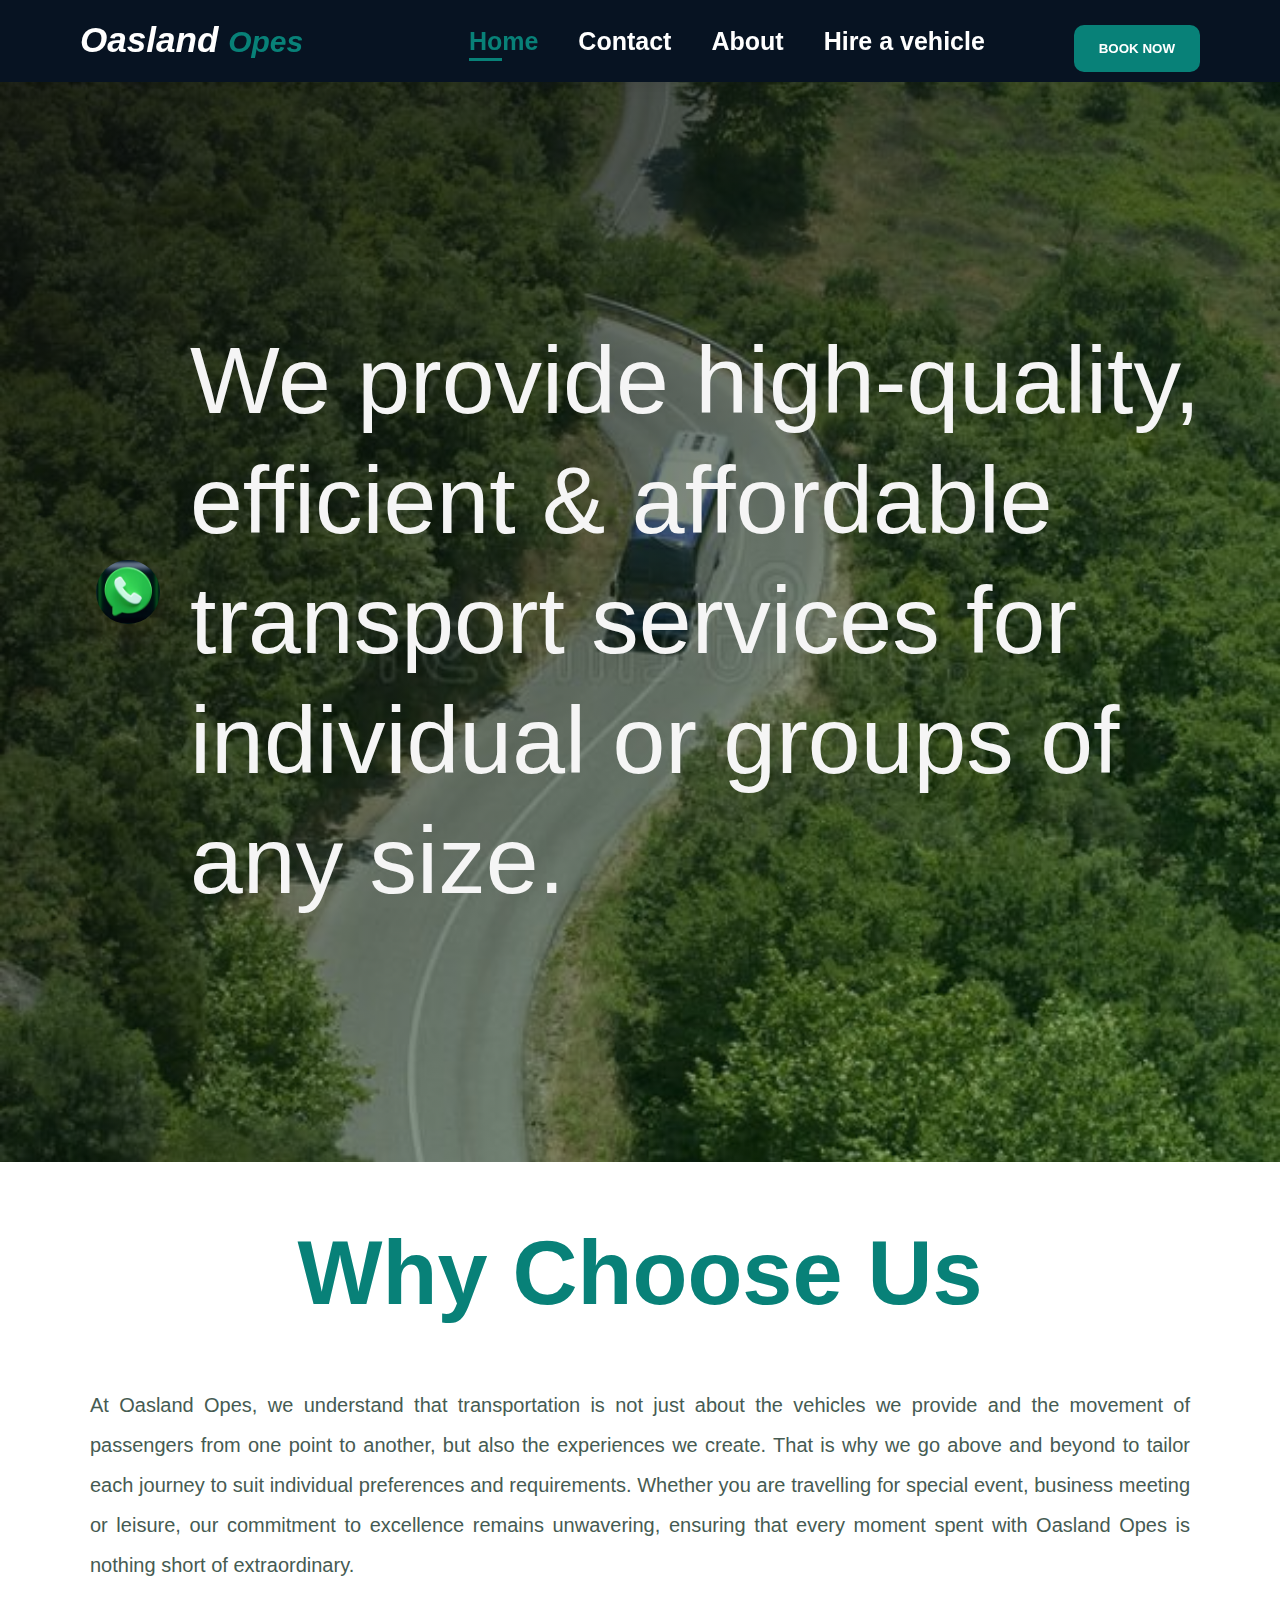
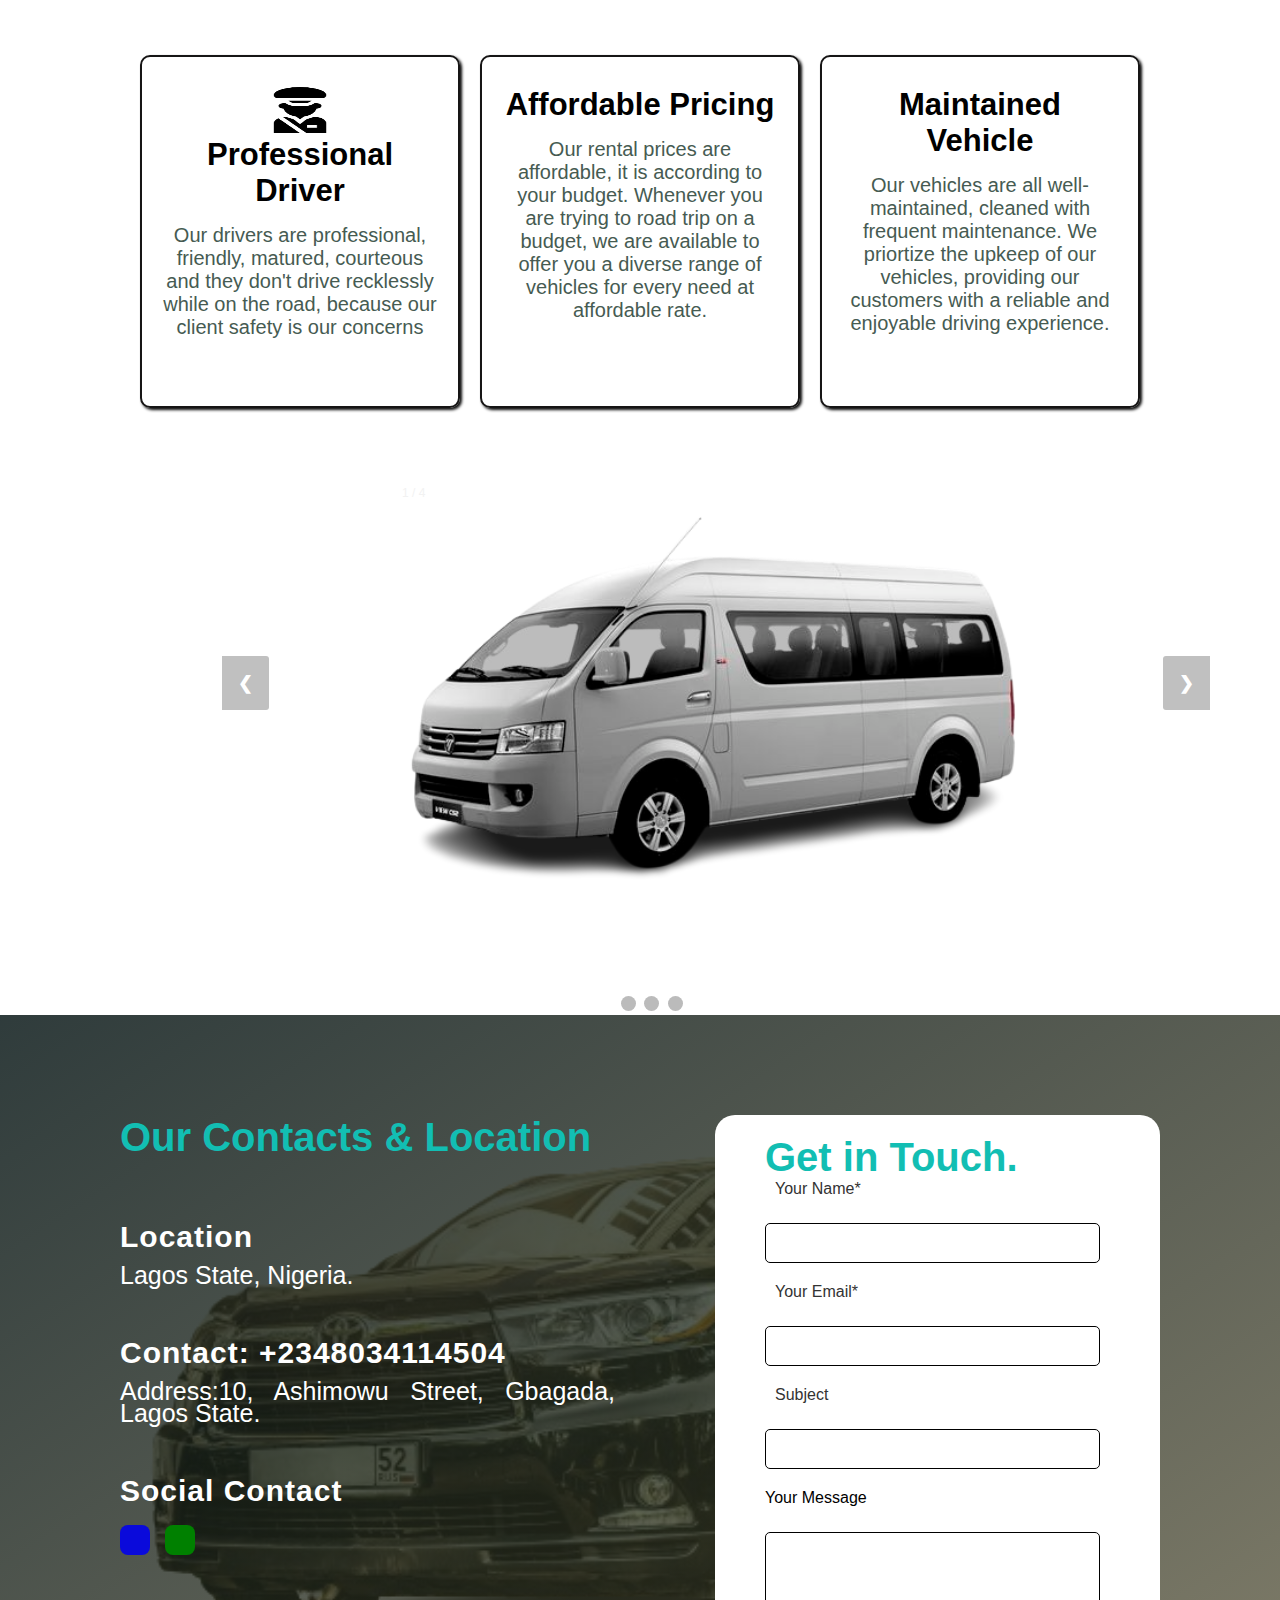
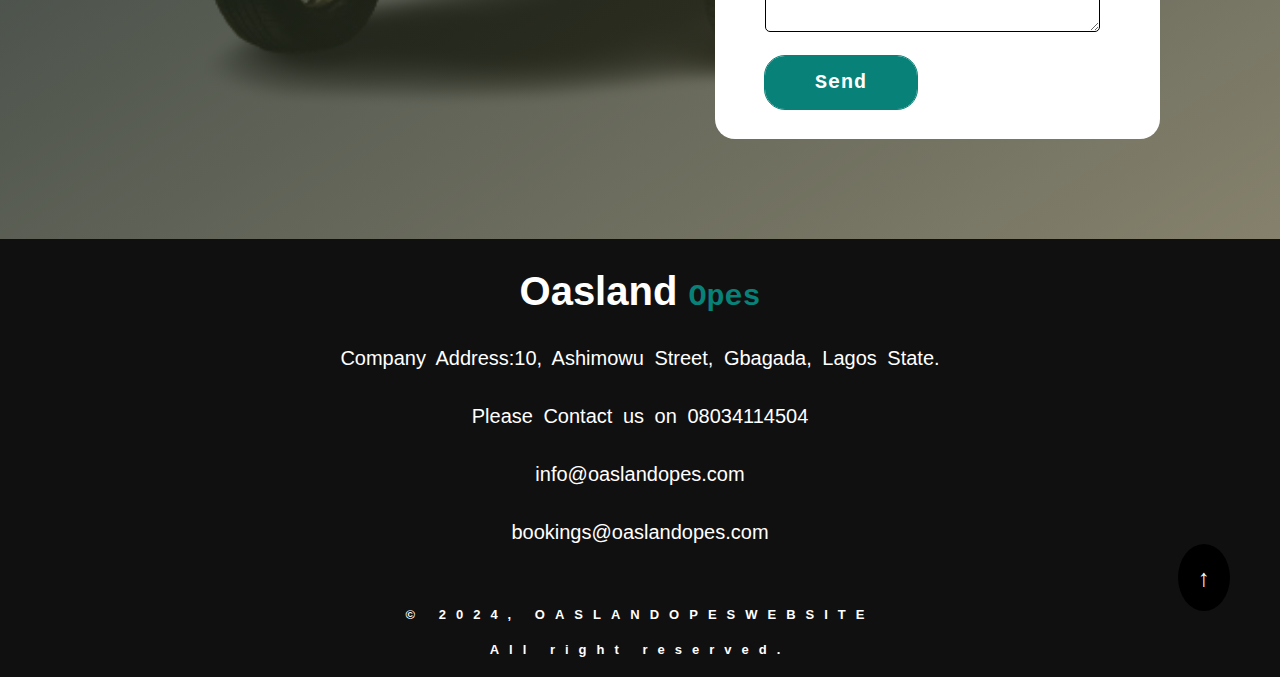
<file: index.html>
<!DOCTYPE html>
<html lang="en">
<head>
    <meta charset="UTF-8">
    <meta name="viewport" content="width=device-width, initial-scale=1.0">
    <meta name="description" content="OASLANDOPES is an ever growing vehicle hiring service in lagos, Nigeria">
    <title>BUS HIRE WEBSITE</title>
    <link rel="stylesheet" href="/style.css ">
    <link rel="stylesheet" href="https://cdnjs.cloudflare.com/ajax/libs/font-awesome/6.1.2/css/all.min.css" integrity="sha512-1sCRPdkRXhBV2PBLUdRb4tMg1w2YPf37qatUFeS7zlBy7jJI8Lf4VHwWfZZfpXtYSLy85pkm9GaYVYMfw5BC1A==" crossorigin="anonymous" referrerpolicy="no-referrer" />
    <script src="./js/header.js" defer></script>
    <script src="./js/slider.js" defer></script>
    <script src="./js/dom.js" defer></script>
</head>
<body>

 
    <header class="header">
        <div class="logo"><h3>Oasland <span>Opes</span></h3>
        </div>
            <!-- <img class="logo" src="img/logo1.png"> -->
            <nav class="navbar">
                <button class="close"><i class="fa fa-times"></i></button>
                <li><a  class="active" href="index.html">Home</a></li>
                <li><a href="/contact.html">Contact</a></li>
                <li><a href="/about.html">About </a></li>
                <li><a href="/service.html"> Hire a vehicle</a></li>
            </nav>
            <div class="book-btn">
                <button class="js-btn" onclick="myBtn()"><a href="/booking.html">BOOK NOW</a></button>
            </div>
            <!-- <div class="book-btn"><button> <a target="parent" href="https://wa.me/2348034114504">BOOK NOW</a></button></div> -->
   
  
    <div id="mobile">
        <button class="open"><i class="fa fa-bars"></i></button>
    </div>

    </header>
 
    <main>
        <section class="hero-section">
            <div class="hero"> 
              
                 <div class="hero-head"> 
                    <!-- <h1>VEHICLE HIRING SERVICE </h1> -->
                    <p> We provide high-quality, efficient & affordable transport services
                        for individual or groups of any size. </p>
            </div> 
        </div>

        </section>

    
        <section class="chose-section">
            <h3>Why Choose Us</h3>
            <p class="chose-para">At Oasland Opes, we understand that transportation is not just about the vehicles we provide and the movement of passengers from one point to another, but also the experiences we create. That is why we go above and beyond to tailor each journey to suit individual preferences and requirements. Whether you are travelling for special event, business meeting or leisure, our commitment to excellence remains unwavering, ensuring that every moment spent with Oasland Opes is nothing short of extraordinary.</p>

            <div class="chose-con">
                <div class="icon-img icon-box">
                    <img src="/img/driver-removebg-preview.png" alt="driver" width="30%"  height="15%" >
                    
                    <h4>Professional Driver</h4>
                    <p>Our drivers are professional, friendly, matured, courteous and they don't drive recklessly while on the road, because our client safety is our concerns</p>

                </div>
                <div  class="icon-box" >
                    <!-- <i class="fa-solid fa-naira-sign"></i> -->
                    <i class="fa-solid fa-wallet"></i>
                    <h4>Affordable Pricing</h4>
                    <p>Our rental prices are  affordable, it is  according to your budget. Whenever you are trying to road trip on a budget, we are available to offer you a diverse range of vehicles for every need at affordable rate.</p>
                </div>
                <div  class="icon-box">
                    <!-- <i class="fa-solid fa-wallet"></i> -->
                    <!-- <i class="fa-thin fa-gear"></i> -->
                    <i class="fa-solid fa-gear"></i>
                    <h4> Maintained Vehicle</h4>
                    <p>Our vehicles are all well-maintained, cleaned with frequent maintenance. We priortize the upkeep of our vehicles, providing our customers with a reliable and enjoyable driving experience.</p>

                </div>
                </div>
        </section>

        <!-- Slideshow container -->
<div class="slideshow-container">

    <!-- Full-width images with number and caption text -->
    <div class="mySlides fade">
      <div class="numbertext">1 / 4</div>
      <img src="/img/16_seaters-removebg-preview.png" >
      <div class="text"></div>
    </div>
  
    <div class="mySlides fade">
      <div class="numbertext">2 / 4</div>
      <img src="/img/sienna img.jfif" >
      <div class="text"></div>
    </div>
  
    <div class="mySlides fade">
      <div class="numbertext">3 / 4 </div>
      <img src="/img/mini-bus-removebg-preview.png" >
      <div class="text"></div>
    </div>
    <div class="mySlides fade">
        <div class="numbertext">4 / 4</div>
        <img src="/img/corolla.pg-removebg-preview.png">
        <div class="text"></div>
      </div>
     
  
    <!-- Next and previous buttons -->
    <a class="prev" onclick="plusSlides(-1)">&#10094;</a>
    <a class="next" onclick="plusSlides(1)">&#10095;</a>
  </div>
  <br>
  
  <!-- The dots/circles -->
  <div style="text-align:center">
    <span class="dot" onclick="currentSlide(1)"></span>
    <span class="dot" onclick="currentSlide(2)"></span>
    <span class="dot" onclick="currentSlide(3)"></span>
    <span class="dot" onclick="currentSlide(4)"></span>
  </div>

      
    
      
         
    
        <section id="contact">
            <div class="a-section">
                <!-- <span class="span-title">CONTACT US</span> -->
                <h3 class="span-subtitle">Our Contacts & Location</h3>
                <!-- <h3 class="a-span-subtitle">Opening Hours</h3> -->
                <!-- <p>Daily: 9:30AM-6:00PM<br> -->
                     <!-- Sundays & Holidays: Closed ----></p> 
                <h3 class="a-span-subtitle">Location</h3>
                <p>Lagos State, Nigeria.</p>
                <h3 class="a-span-subtitle">Contact: +2348034114504</h3>
                <p> Address:10, Ashimowu Street, Gbagada, Lagos State.</p>
                <h3 class="a-span-subtitle">Social Contact</h3>
                <div style="margin-top: 15px;">
                  
                    <a href="#"><i class="fa-brands fa-facebook-f"></i></a>
                    <a href="#"><i class="fa-brands fa-whatsapp"></i></a>
                    <!-- <a href="#"><i class="fa-brands fa-tiktok"></i></a> -->
                    <!-- <a href="#"><i class="fa-brands fa-instagram"></i></a> -->
                </div>
                
            </div>
            <form class="a-form" action="mailto:oaslandopes@gmail.com" method="GET">
                <h4 class="span-subtitle">Get in Touch.</h4>
                <div class="form-data">
                    <div class="data">
                        <span>Your Name*</span>
                        <p><input type="text" required></p>
                    </div>
                    <div class="data">
                        <span>Your Email*</span>
                        <p><input type="email" required></p>
                    </div>
                    <div class="data">
                        <span>Subject</span>
                        <p><input type="text" required></p>
                    </div>
                    <div class="long-data">
                        <span>Your Message</span>
                        <p><textarea required></textarea></p>
                    </div>
                    <button type="submit" class="a-btn">Send</button>
                </div>
            </form>
         
        </section>
        <div class="pop-up">
            <a href="https://wa.me/2348034114504" target="_parent"><img src="/img/whatsapp img.jpg" alt="whatsapp image"></a>
        </div>
      
       
        <footer class="hire-footer">
            <div class="hire-container">
                <div class="phone"><h3 style="color: #fff; font-size: 40px;">Oasland <span style="color: #088178; font-size: 30px; font-weight: 800;">Opes</span></h3></div>
                <br>
                <p>Company Address:10,  Ashimowu Street,  Gbagada,  Lagos State.</p>
                    <p> Please Contact us on 08034114504</p>
                <p>info@oaslandopes.com</p>
                <p>bookings@oaslandopes.com</p>
                <!-- <p>oaslandopes@gmail.com</p> -->
            </div>
          
              <div class="arrow-container">
           <a href="#"><span class="arrrow">&UpArrow;</span></a> 
        </div>
        </footer>

      
        <div class="copyright">
            <p> &copy; 2024, OASLANDOPES<span >WEBSITE</span> </p>
            <span >All right reserved.</span>
        </div>
        

    </main>

    
</body>
</html>
</file>
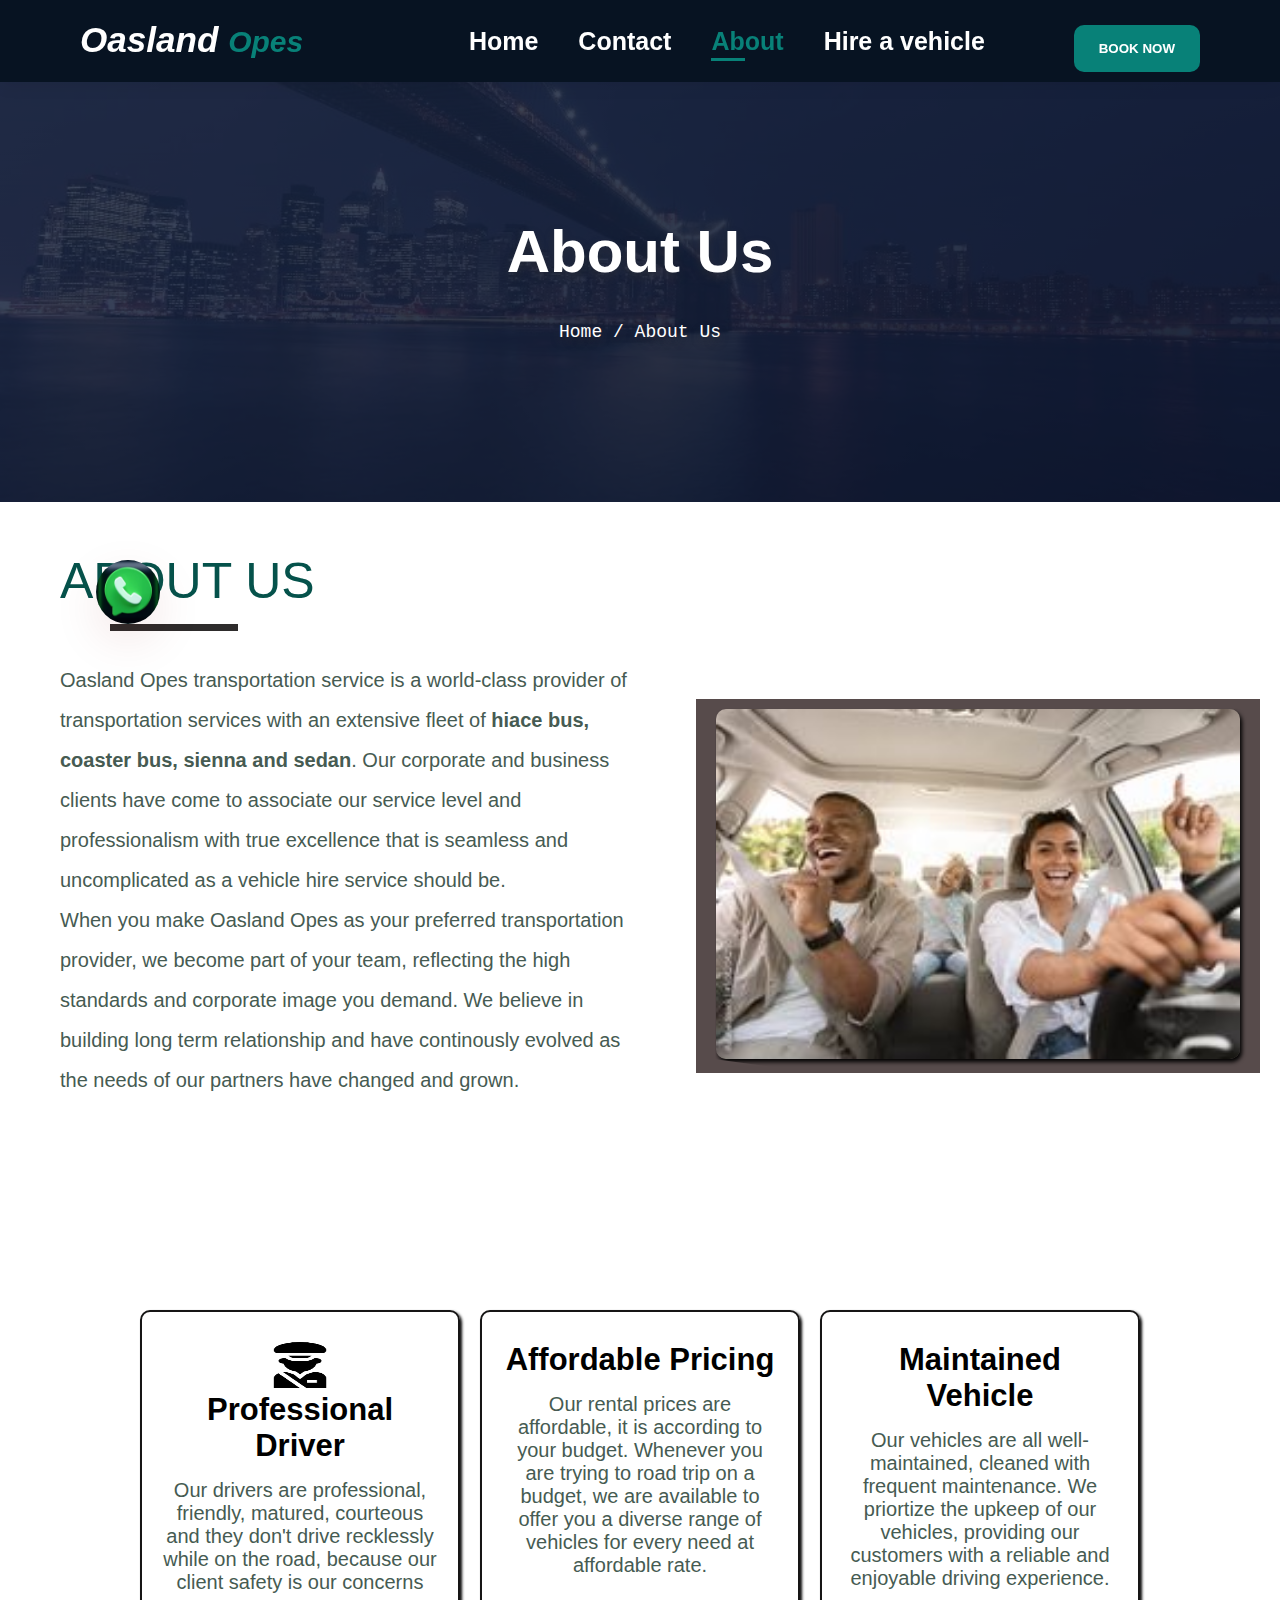
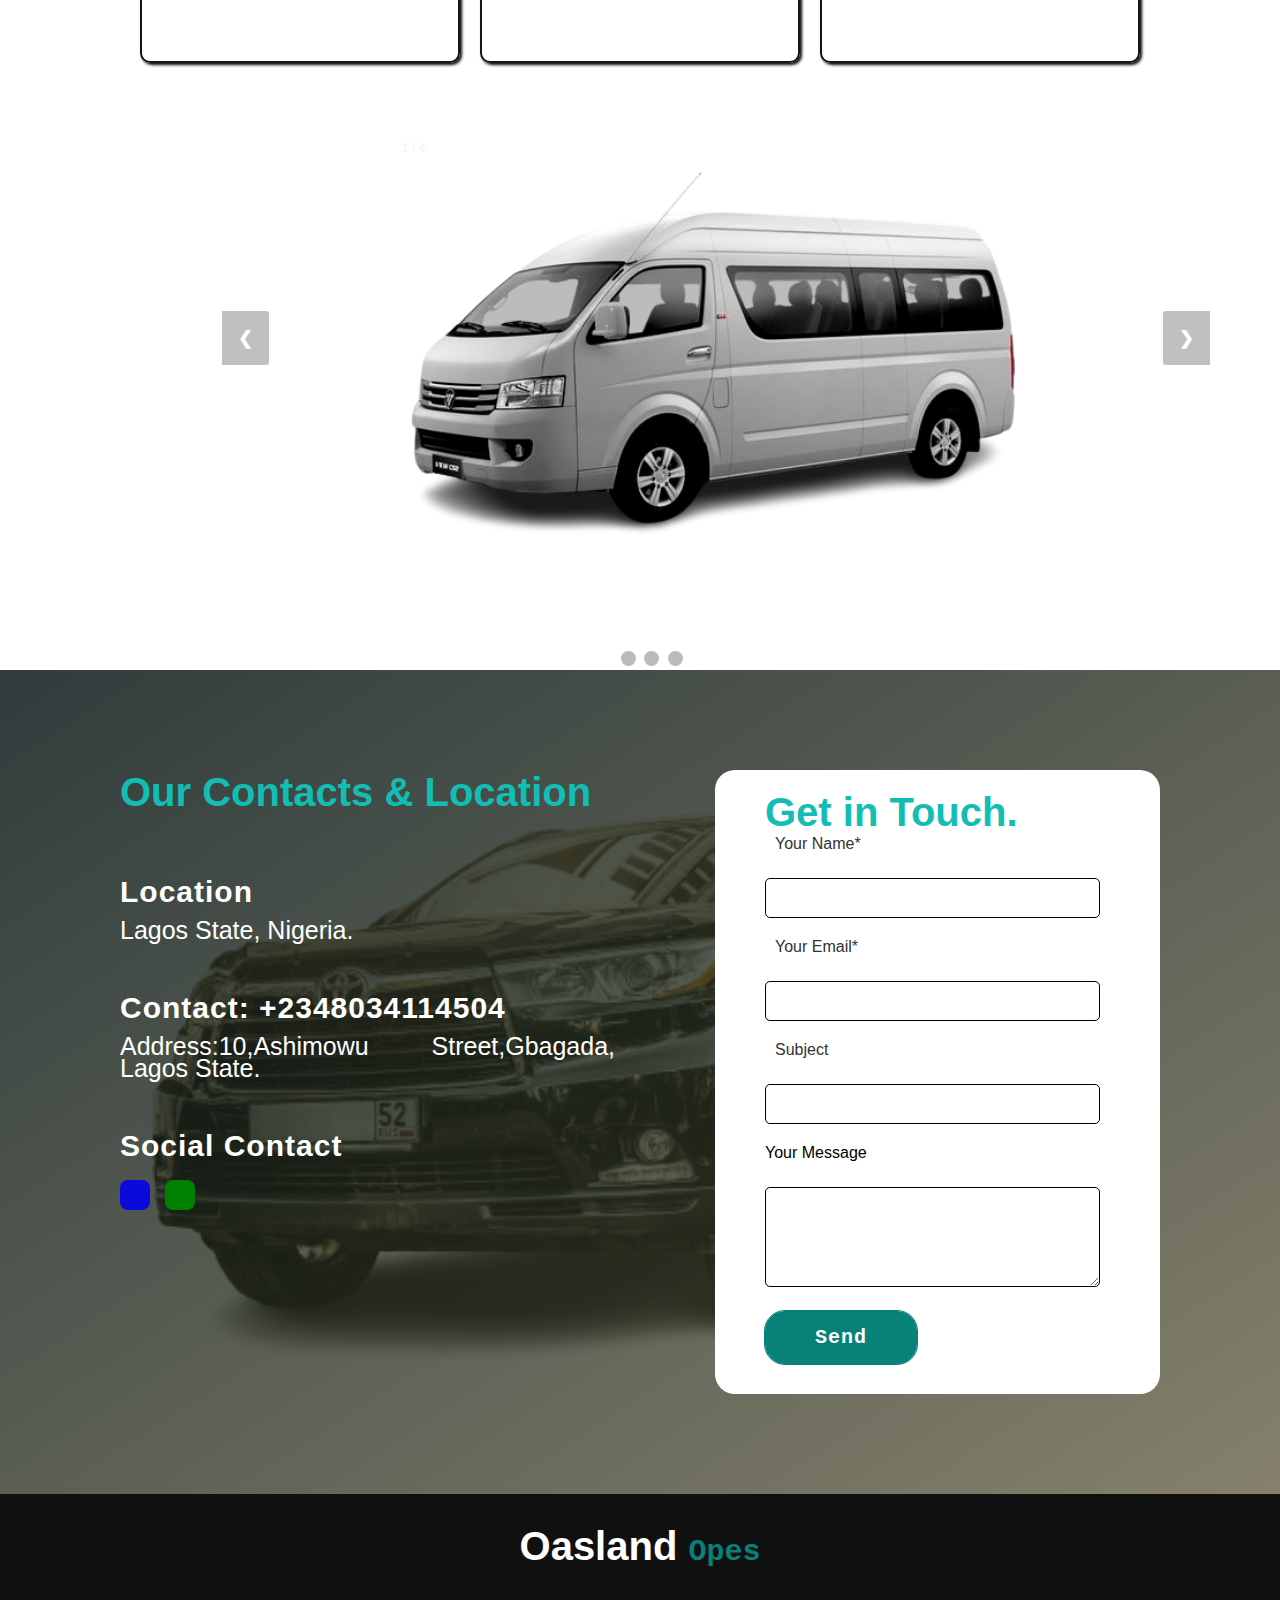
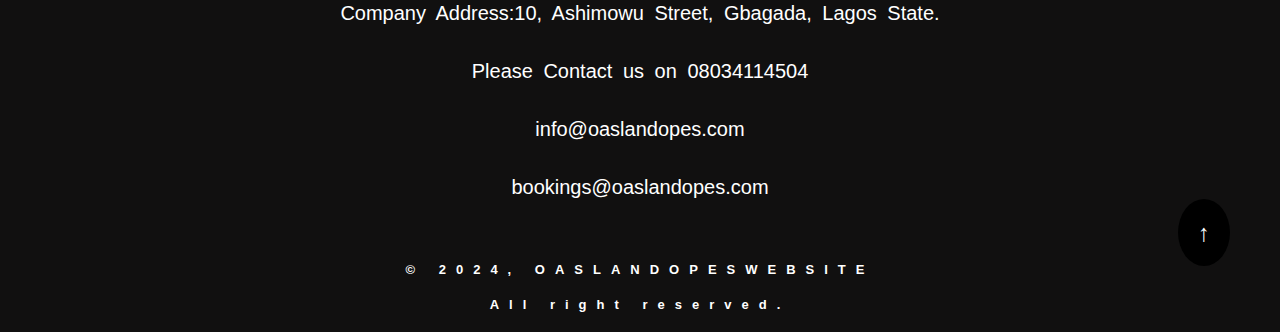
<file: about.html>
<!DOCTYPE html>
<html lang="en">

<head>
    <meta charset="UTF-8">
    <meta name="viewport" content="width=device-width, initial-scale=1.0">
    <meta name="description" content="OASLANDOPES is an ever growing vehicle hiring service in lagos, Nigeria">
    <title>About page</title>
    <link rel="stylesheet" href="/style.css">
    <link rel="stylesheet" href="https://cdnjs.cloudflare.com/ajax/libs/font-awesome/6.1.2/css/all.min.css"
        integrity="sha512-1sCRPdkRXhBV2PBLUdRb4tMg1w2YPf37qatUFeS7zlBy7jJI8Lf4VHwWfZZfpXtYSLy85pkm9GaYVYMfw5BC1A=="
        crossorigin="anonymous" referrerpolicy="no-referrer" />
        <script src="./js/header.js" defer></script>
        <script src="./js/slider.js" defer></script>
        <script src="./js/dom.js" defer></script>
</head>

<body>
    <header class="header">
        <div class="logo"><h3>Oasland <span>Opes</span></h3></div>
        <ul class="navbar">
            <button class="close"><i class="fa fa-times"></i></button>
            <li><a href="/index.html">Home</a></li>
            <li><a href="/contact.html">Contact</a></li>
            <li><a class="active" href="/about.html">About </a></li>
            <li><a href="/service.html">Hire a vehicle</a></li>
        </ul>
        <div class="book-btn">
            <button class="js-btn" onclick="myBtn()"><a href="/booking.html">BOOK NOW</a></button>
            </button></div>
        <!-- <div class="book-btn"><button> <a href="https://wa.me/2348034114504"">BOOK NOW</a></button></div> -->

        <div id="mobile">
            <button class="open"><i class="fa fa-bars"></i></button>

        </div>

    </header>

    <section id="s-header" class="about-header">
        <h2>About Us</h2>
        <span>Home / About Us</span>
        <!-- <span>Get to know more about us...you are welcome on board</span> -->
    </section>
    <section id="about">
        <!-- <h3 class="span-subtitle">About Us</h3> -->
        <div class="about-container">
            <div class="about-text">
                
                <span id="about-heading">ABOUT US</span>
               <p> Oasland Opes transportation service is a world-class provider of transportation services with an extensive fleet of  <strong>hiace bus, coaster bus, sienna and sedan</strong>. Our corporate and business clients have come to associate our service level and professionalism with true excellence that is seamless and uncomplicated as a vehicle hire service should be.
                <br>

               
                When you make Oasland Opes as your preferred transportation provider, we become part of your team, reflecting the high standards and corporate image you demand. We believe in building long term relationship and have continously evolved as the needs of our partners have changed and grown.
                </p>

            </div>
            <div class="about-gallery">
                <img src="/img/smile.jpg" alt="">

            </div>

        </div>

    </section>

    <section class="chose-section">
        <!-- <h3>Why Choose Us</h3>
        <p class="chose-para">At Oasland Opes, we understand that transportation is not just about the vehicles we provide and the movement of passengers from one point to another, but also the experiences we create. That is why we go above and beyond to tailor each journey to suit individual preferences and requirements. Whether you are travelling for special event, business meeting or leisure, our commitment to excellence remains unwavering, ensuring that every moment spent with Oasland Opes is nothing short of extraordinary.</p> -->

        <div class="chose-con">
            <div class="icon-img icon-box">
                <img src="/img/driver-removebg-preview.png" alt="driver" width="30%"  height="15%" >
                
                <h4>Professional Driver</h4>
                <p>Our drivers are professional, friendly, matured, courteous and they don't drive recklessly while on the road, because our client safety is our concerns</p>

            </div>
            <div  class="icon-box" >
                <!-- <i class="fa-solid fa-naira-sign"></i> -->
                <i class="fa-solid fa-wallet"></i>
                <h4>Affordable Pricing</h4>
                <p>Our rental prices are  affordable, it is  according to your budget. Whenever you are trying to road trip on a budget, we are available to offer you a diverse range of vehicles for every need at affordable rate.</p>
            </div>
            <div  class="icon-box">
                <!-- <i class="fa-solid fa-wallet"></i> -->
                <!-- <i class="fa-thin fa-gear"></i> -->
                <i class="fa-solid fa-gear"></i>
                <h4> Maintained Vehicle</h4>
                <p>Our vehicles are all well-maintained, cleaned with frequent maintenance. We priortize the upkeep of our vehicles, providing our customers with a reliable and enjoyable driving experience.</p>

            </div>
            </div>
    </section>
   

   

    <div class="slideshow-container">

        <!-- Full-width images with number and caption text -->
        <div class="mySlides fade">
          <div class="numbertext">1 / 4</div>
          <img src="/img/16_seaters-removebg-preview.png">
          <div class="text"></div>
        </div>
      
        <div class="mySlides fade">
          <div class="numbertext">2 / 4</div>
          <img src="/img/sienna img.jfif">
          <div class="text"></div>
        </div>
      
        <div class="mySlides fade">
          <div class="numbertext">3 / 4 </div>
          <img src="/img/mini-bus-removebg-preview.png">
          <div class="text"></div>
        </div>
        <div class="mySlides fade">
            <div class="numbertext">4 / 4</div>
            <img src="/img/corolla.pg-removebg-preview.png">
            <div class="text"></div>
          </div>
         
      
        <!-- Next and previous buttons -->
        <a class="prev" onclick="plusSlides(-1)">&#10094;</a>
        <a class="next" onclick="plusSlides(1)">&#10095;</a>
      </div>
      <br>
      
      <!-- The dots/circles -->
      <div style="text-align:center">
        <span class="dot" onclick="currentSlide(1)"></span>
        <span class="dot" onclick="currentSlide(2)"></span>
        <span class="dot" onclick="currentSlide(3)"></span>
        <span class="dot" onclick="currentSlide(4)"></span>
      </div>

      <section id="contact">
        <div class="a-section">
            <!-- <span class="span-title">CONTACT US</span> -->
            <h3 class="span-subtitle">Our Contacts & Location</h3>
            <!-- <h3 class="a-span-subtitle">Opening Hours</h3> -->
            <!-- <p>Daily: 9:30AM-6:00PM<br> -->
                 <!-- Sundays & Holidays: Closed ----></p> 
            <h3 class="a-span-subtitle">Location</h3>
            <p>Lagos State, Nigeria.</p>
            <h3 class="a-span-subtitle">Contact: +2348034114504</h3>
            <p> Address:10,Ashimowu Street,Gbagada, Lagos State.</p>
            <h3 class="a-span-subtitle">Social Contact</h3>
            <div style="margin-top: 15px;">
              
                <a href="#"><i class="fa-brands fa-facebook-f"></i></a>
                <a href="#"><i class="fa-brands fa-whatsapp"></i></a>
                <!-- <a href="#"><i class="fa-brands fa-tiktok"></i></a> -->
                <!-- <a href="#"><i class="fa-brands fa-instagram"></i></a> -->
            </div>
            
        </div>
        <form class="a-form" action="mailto:oaslandopes@gmail.com" method="GET">
            <h4 class="span-subtitle">Get in Touch.</h4>
            <div class="form-data">
                <div class="data">
                    <span>Your Name*</span>
                    <p><input type="text" required></p>
                </div>
                <div class="data">
                    <span>Your Email*</span>
                    <p><input type="email" required></p>
                </div>
                <div class="data">
                    <span>Subject</span>
                    <p><input type="text" required></p>
                </div>
                <div class="long-data">
                    <span>Your Message</span>
                    <p><textarea required></textarea></p>
                </div>
                <button type="submit" class="a-btn">Send</button>
            </div>
        </form>
        
     
    </section>
    
    <div class="pop-up">
        <a href="https://wa.me/2348034114504" target="_parent"><img src="/img/whatsapp img.jpg" alt="whatsapp image"></a>
    </div>
 

    <footer class="hire-footer">
        <div class="hire-container">
            <div class="phone"><h3 style="color: #fff; font-size: 40px;">Oasland <span style="color: #088178; font-size: 30px; font-weight: 800;">Opes</span></h3></div>

            <br>
            <p>Company Address:10, Ashimowu Street, Gbagada, Lagos State.</p>
            <p> Please Contact us on 08034114504</p>
            <p>info@oaslandopes.com</p>
            <p>bookings@oaslandopes.com</p>
            <!-- <p>oaslandopes@gmail.com</p> -->
        </div>
        <div class="footer-icon">
            <!-- <i class="fa-brands fa-x-twitter " ></i>
            <i class="fa-brands fa-whatsapp 4x" style="color: green;"></i>
            <i class="fa-brands fa-facebook-f fa-beat"></i>
            <i class="fa-brands fa-instagram"></i>
            <i class="fa-brands fa-telegram"></i>
            <i class="fa-brands fa-linkedin-in"></i>
            <i class="fa-brands fa-tiktok"></i> -->
           
        </div>
        <div class="arrow-container">
            <a href="#"><span class="arrrow">&UpArrow;</span></a> 
         </div>
    </footer>

  
    <div class="copyright">
        <p> &copy; 2024, OASLANDOPES<span>WEBSITE</span> </p>
        <span>All right reserved.</span>
    </div>


</body>

</html>
</file>
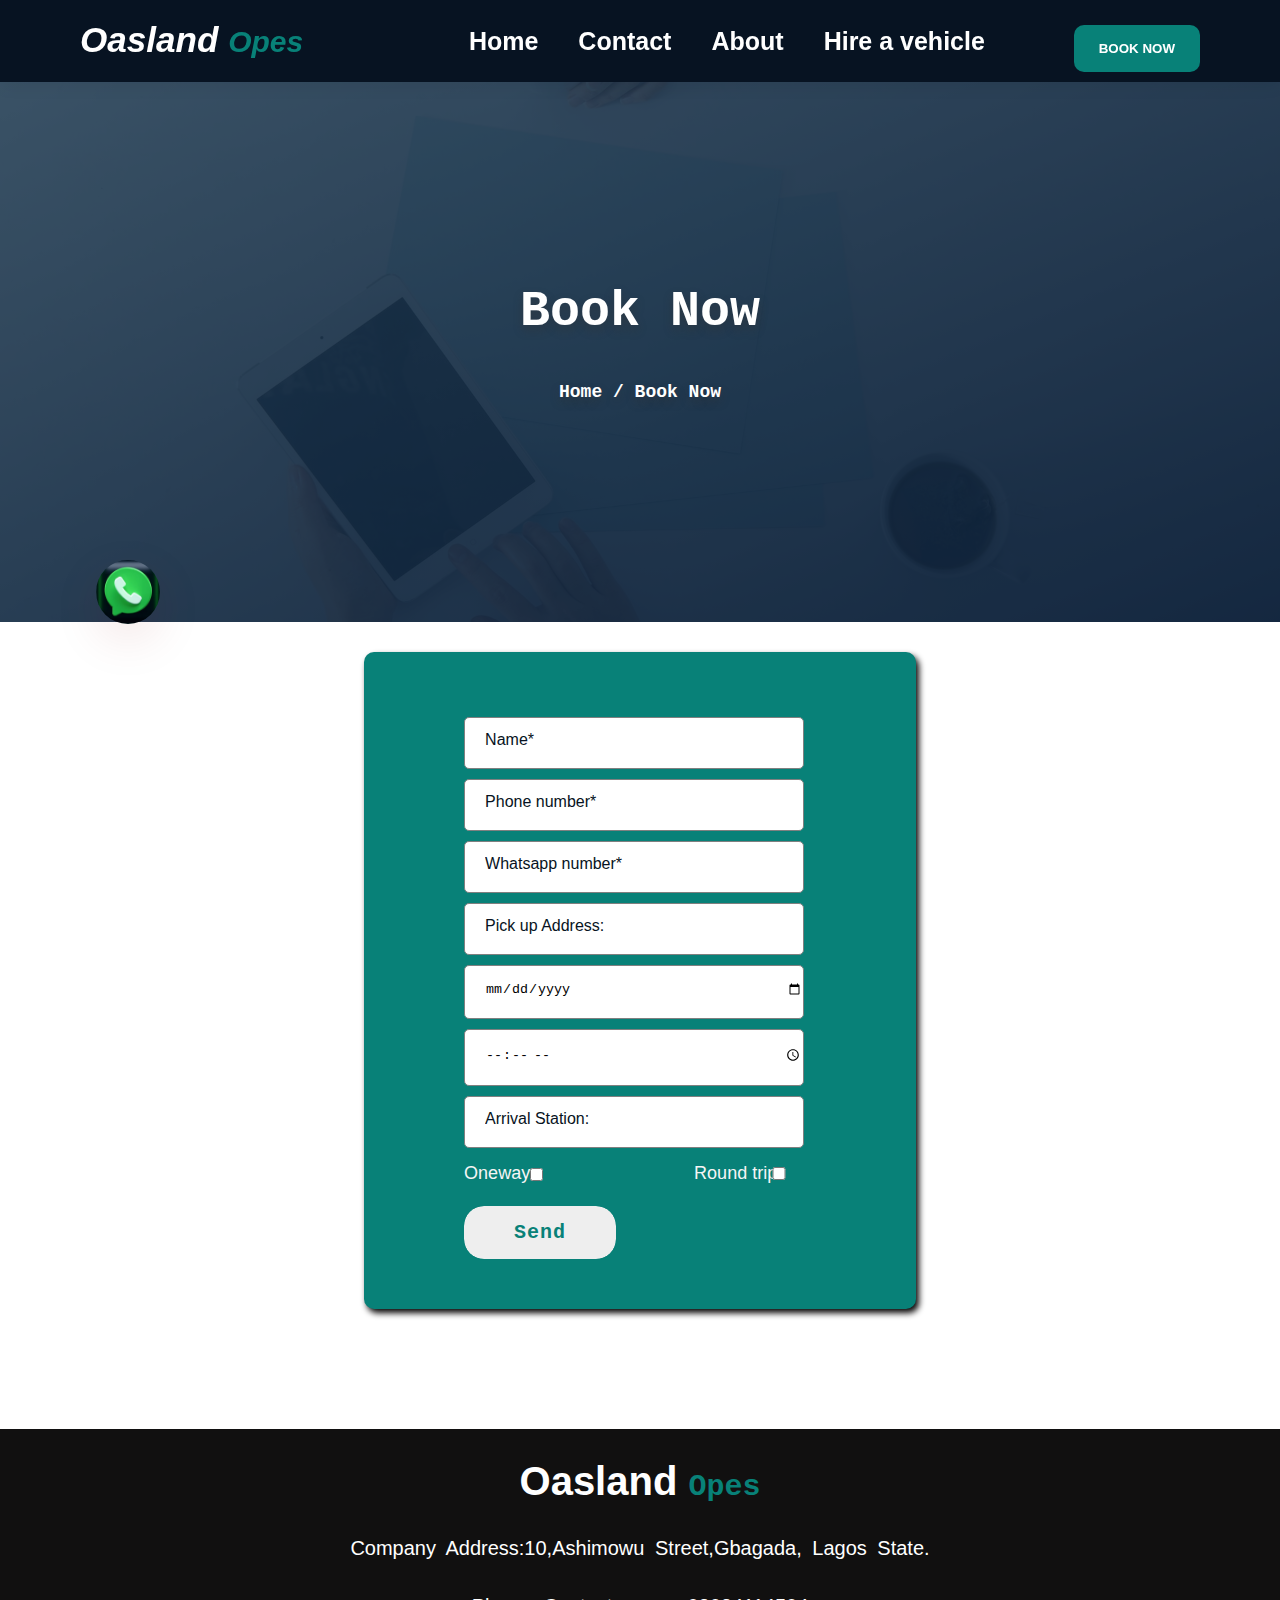
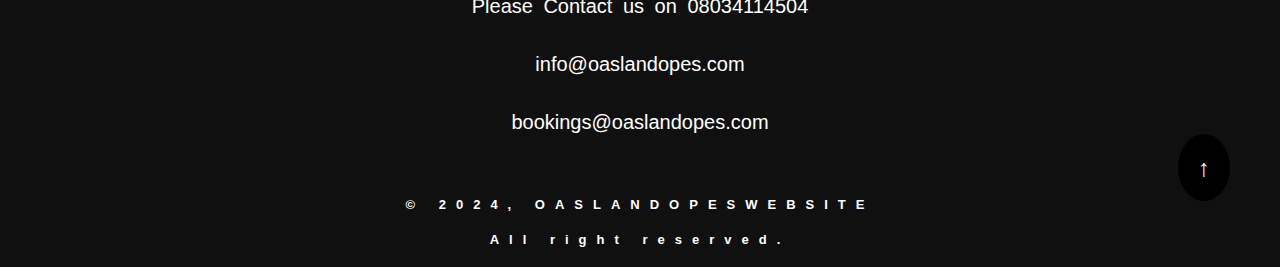
<file: booking.html>
<!DOCTYPE html>
<html lang="en">
<head>
    <meta charset="UTF-8">
    <meta name="viewport" content="width=device-width, initial-scale=1.0">
    <meta name="description" content="OASLANDOPES is an ever growing vehicle hiring service in lagos, Nigeria">
    <title>Booking</title>
    <link rel="stylesheet" href="/style.css ">
    <link rel="stylesheet" href="https://cdnjs.cloudflare.com/ajax/libs/font-awesome/6.1.2/css/all.min.css" integrity="sha512-1sCRPdkRXhBV2PBLUdRb4tMg1w2YPf37qatUFeS7zlBy7jJI8Lf4VHwWfZZfpXtYSLy85pkm9GaYVYMfw5BC1A==" crossorigin="anonymous" referrerpolicy="no-referrer" />
    <script src="./js/header.js" defer></script>
    <script src="./js/slider.js" defer></script>
    <script src="./js/dom.js" defer></script>
</head>
<body>
    <header class="header">
        <div class="logo"><h3>Oasland <span>Opes</span></h3></div>
        <ul class="navbar">
            <button class="close"><i class="fa fa-times"></i></button>
            <li><a href="/index.html">Home</a></li>
            <li><a href="/contact.html">Contact</a></li>
            <li><a href="/about.html">About </a></li>
            <li><a href="/service.html"> Hire a vehicle </a></li> 
        </ul>
        <div class="book-btn">
            <button onclick="myBtn()"><a class="active js-btn"  href="/booking.html">BOOK NOW</a>
            </button></div>

<div id="mobile">
    <button class="open"><i class="fa fa-bars"></i></button>
</div>
</header>

    <section id="s-header" class="booking-header">
        <h2>Book Now</h2>
        <span>Home / Book Now</span>
    </section>


     <script>
        function validateForm() {
          let x = document.forms["myForm"]["fname"].value;
          if (x == "") {
            alert("Name must be filled out");
            return false;
          }
        }
        </script>
        </head>
        <body>
        
       

    <section class="booking-section">
        <!-- <span id="about-heading">BOOK WITH US TODAY</span> -->
        <form class="book-form" action="#" onsubmit="return validateForm()" method="post">
             <input placeholder="Name*"  required ="text">
            <br>
            <input placeholder="Phone number*" type="number">
            <br>
            <input placeholder="Whatsapp number*" required type="number">
            <br>
            
            <input placeholder="Pick up Address:" required type="text">
            <!-- <textarea placeholder="Pick up Address:" ></textarea> -->
            <br>
            <!-- <label for="date"><i class="fa-facebook-f" style="color: red; "></i></label> -->
            <input placeholder="Date" required type="date">
            <input placeholder="Time" type="time">
            <br>

            <input placeholder="Arrival Station:" required type="text">
            <br>
            <div class="check-container">
                <div class="check-one">
                    <span>Oneway  </span>
                    <input  type="checkbox" valid>  
                </div>
                <div class="check-two">
                    <span>Round trip </span> <input  type="checkbox" valid> 
                </div>
            </div>
            <button type="submit" class="a-btn book">Send</button>
        </form>

    </section>
    <div class="pop-up">
        <a href="https://wa.me/2348034114504" target="_parent"><img src="/img/whatsapp img.jpg" alt="whatsapp image"></a>
    </div>
   
    <footer class="hire-footer">
        <div class="hire-container">
            <div class="phone"><h3 style="color: #fff; font-size: 40px;">Oasland <span style="color: #088178; font-size: 30px; font-weight: 800;">Opes</span></h3></div>
            <br>
            <p>Company Address:10,Ashimowu Street,Gbagada, Lagos State.</p>
            <p> Please Contact us on 08034114504</p>
            <p>info@oaslandopes.com</p>
            <p>bookings@oaslandopes.com</p>
            <!-- <p>oaslandopes@gmail.com</p> -->
        </div>
        <div class="footer-icon">
            <!-- <i class="fa-brands fa-x-twitter " ></i>
            <i class="fa-brands fa-whatsapp 4x" style="color: green;"></i>
            <i class="fa-brands fa-facebook-f fa-beat"></i>
            <i class="fa-brands fa-instagram"></i>
            <i class="fa-brands fa-telegram"></i>
            <i class="fa-brands fa-linkedin-in"></i>
            <i class="fa-brands fa-tiktok"></i> -->
           
        </div>
        <div class="arrow-container">
            <a href="#"><span class="arrrow">&UpArrow;</span></a> 
         </div>
    </footer>

  
    <div class="copyright">
        <p> &copy; 2024, OASLANDOPES<span>WEBSITE</span> </p>
        <span>All right reserved.</span>
    </div>
  

    
</body>
</html>
</file>
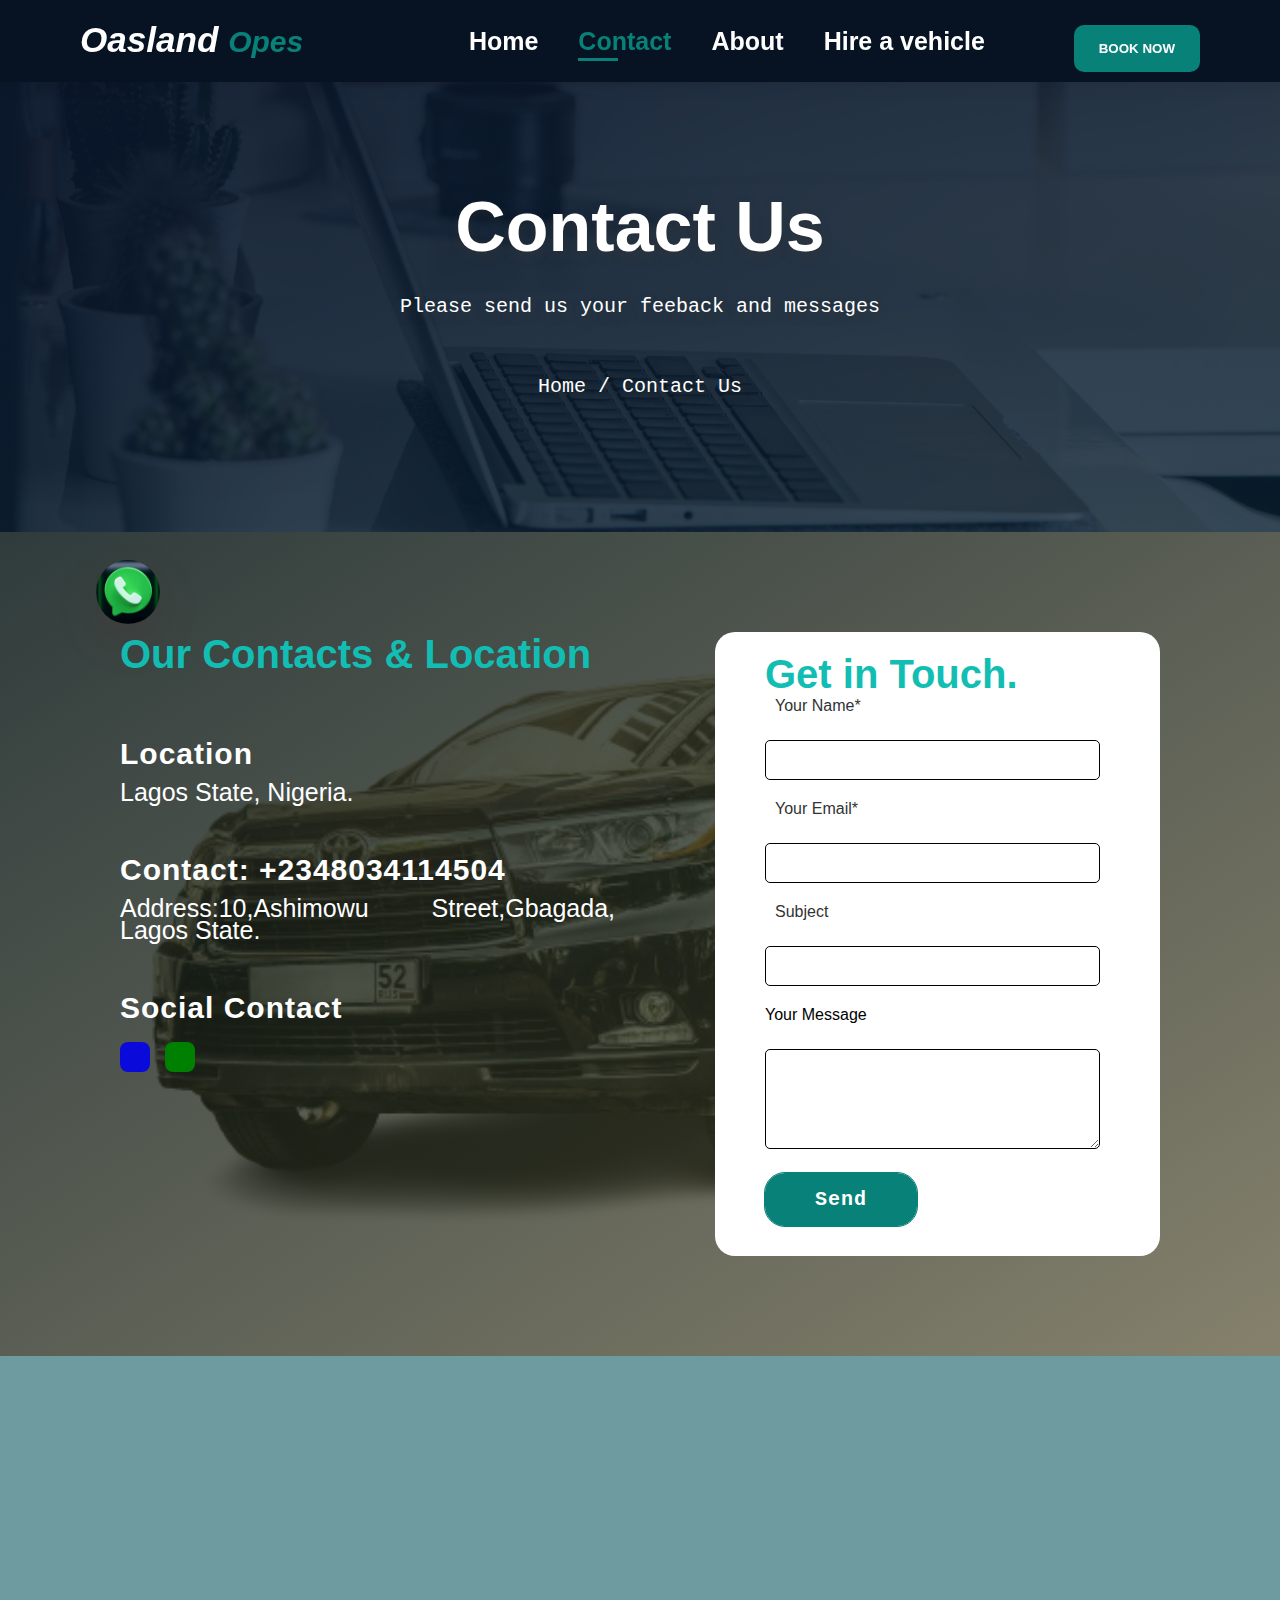
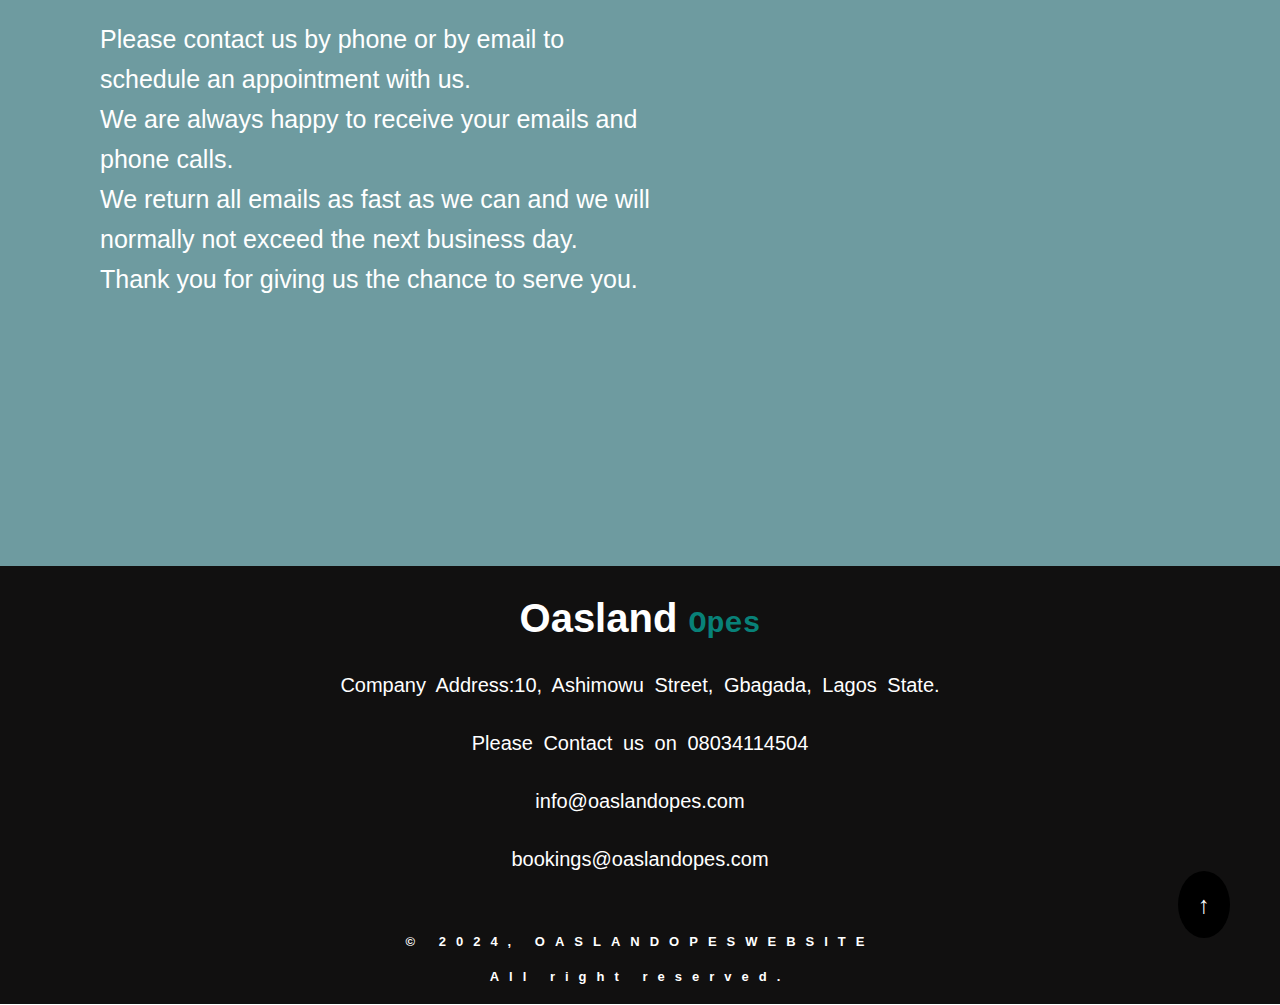
<file: contact.html>
<!DOCTYPE html>
<html lang="en">
<head>
    <meta charset="UTF-8">
    <meta name="viewport" content="width=device-width, initial-scale=1.0">
    <meta name="description" content="OASLANDOPES is an ever growing vehicle hiring service in lagos, Nigeria">
    <title>Contact page</title>
    <link rel="stylesheet" href="/style.css">
    <link rel="stylesheet" href="https://cdnjs.cloudflare.com/ajax/libs/font-awesome/6.1.2/css/all.min.css" integrity="sha512-1sCRPdkRXhBV2PBLUdRb4tMg1w2YPf37qatUFeS7zlBy7jJI8Lf4VHwWfZZfpXtYSLy85pkm9GaYVYMfw5BC1A==" crossorigin="anonymous" referrerpolicy="no-referrer" />
   
    <script src="./js/header.js" defer></script>
    <script src="./js/dom.js" defer></script>
</head>
<body>
    <header class="header">
        <div class="logo"><h3>Oasland <span>Opes</span></h3></div>
        <ul class="navbar">
            <button class="close"><i class="fa fa-times"></i></button>
            <li><a href="/index.html">Home</a></li>
            <li><a class="active" href="/contact.html">Contact</a></li>
            <li><a href="/about.html">About </a></li>
            <li><a href="/service.html">Hire a vehicle</a></li>
        </ul>
        <div class="book-btn ">
            <button class="js-btn" onclick="myBtn()"><a href="/booking.html">BOOK NOW</a></button>
        </div>
        <!-- <div class="book-btn"><button> <a href="https://wa.me/2348034114504">BOOK NOW</a></button></div> -->

<div id="mobile">
    <button class="open"><i class="fa fa-bars"></i></button>

</div>

</header>

    <section id="s-header" class="contact-header">
        <h2>Contact Us</h2>
        <span>Please send us your feeback and messages</span>
        <span>Home / Contact Us</span>
    </section>


    <section id="contact">
        <div class="a-section">
            <!-- <span class="span-title">CONTACT US</span> -->
            <h3 class="span-subtitle">Our Contacts & Location</h3>
            <!-- <h3 class="a-span-subtitle">Opening Hours</h3> -->
            <!-- <p>Daily: 9:30AM-6:00PM<br> -->
                 <!-- Sundays & Holidays: Closed ----></p> 
            <h3 class="a-span-subtitle">Location</h3>
            <p>Lagos State, Nigeria.</p>
            <h3 class="a-span-subtitle">Contact: +2348034114504</h3>
            <p> Address:10,Ashimowu Street,Gbagada, Lagos State.</p>
            <h3 class="a-span-subtitle">Social Contact</h3>
            <div style="margin-top: 15px;">
              
                <a href="#"><i class="fa-brands fa-facebook-f"></i></a>
                <a href="#"><i class="fa-brands fa-whatsapp"></i></a>
                <!-- <a href="#"><i class="fa-brands fa-tiktok"></i></a> -->
                <!-- <a href="#"><i class="fa-brands fa-instagram"></i></a> -->
            </div>
            
        </div>
        <form class="a-form" action="mailto:oaslandopes@gmail.com" method="GET">
            <h4 class="span-subtitle">Get in Touch.</h4>
            <div class="form-data">
                <div class="data">
                    <span>Your Name*</span>
                    <p><input type="text" required></p>
                </div>
                <div class="data">
                    <span>Your Email*</span>
                    <p><input type="email" required></p>
                </div>
                <div class="data">
                    <span>Subject</span>
                    <p><input type="text" required></p>
                </div>
                <div class="long-data">
                    <span>Your Message</span>
                    <p><textarea required></textarea></p>
                </div>
                <button  type="submit" class="a-btn">Send</button>
            </div>
        </form>
     
    </section>

    <section class="section-feedback">
            <div class="feeback">
            <p class="feeback-text">Please contact us by phone or by email to schedule an appointment with us.
                <br>
                We are always happy to receive your emails and phone calls.
                <br>
                 We return all
                emails as fast as we can and we will normally not exceed the next business day. 
                <br>
                Thank you for giving us the chance to serve you.</p> 
        </div>
        
        <div class="feeback-map">
            <iframe src="https://www.google.com/maps/embed?pb=!1m14!1m8!1m3!1d2029460.
            9830565443!2d3.28396!3d6.548055!3m2!1i1024!2i768!4f13.1!3m3!1m2!1s0x103b8b2
            ae68280c1%3A0xdc9e87a367c3d9cb!2sLagos!5e0!3m2!1sen!2sng!4v1695940156212!5m2!1sen!2sng" 
            width="600" height="450" style="border:0;" allowfullscreen="" loading="lazy"
             referrerpolicy="no-referrer-when-downgrade"></iframe>
        </div>
       
    </section>
    <div class="pop-up">
        <a href="https://wa.me/2348034114504" target="_parent"><img src="/img/whatsapp img.jpg" alt="whatsapp image"></a>
    </div>
    

    <footer class="hire-footer">
        <div class="hire-container">
            <div class="phone"><h3 style="color: #fff; font-size: 40px;">Oasland <span style="color: #088178; font-size: 30px; font-weight: 800;">Opes</span></h3></div>
            <br>
            <p>Company Address:10, Ashimowu Street, Gbagada, Lagos State.</p>
            <p> Please Contact us on 08034114504</p>
            <p>info@oaslandopes.com</p>
            <p>bookings@oaslandopes.com</p>
            <!-- <p>oaslandopes@gmail.com</p> -->
        </div>
        <div class="footer-icon">
            <!-- <i class="fa-brands fa-x-twitter " ></i>
            <i class="fa-brands fa-whatsapp 4x" style="color: green;"></i>
            <i class="fa-brands fa-facebook-f fa-beat"></i>
            <i class="fa-brands fa-instagram"></i>
            <i class="fa-brands fa-telegram"></i>
            <i class="fa-brands fa-linkedin-in"></i>
            <i class="fa-brands fa-tiktok"></i> -->
           
        </div>
        <div class="arrow-container">
            <a href="#"><span class="arrrow">&UpArrow;</span></a> 
         </div>
    </footer>

  
    <div class="copyright">
        <p> &copy; 2024, OASLANDOPES<span>WEBSITE</span> </p>
        <span>All right reserved.</span>
    </div>
  

    
</body>
</html>
</file>
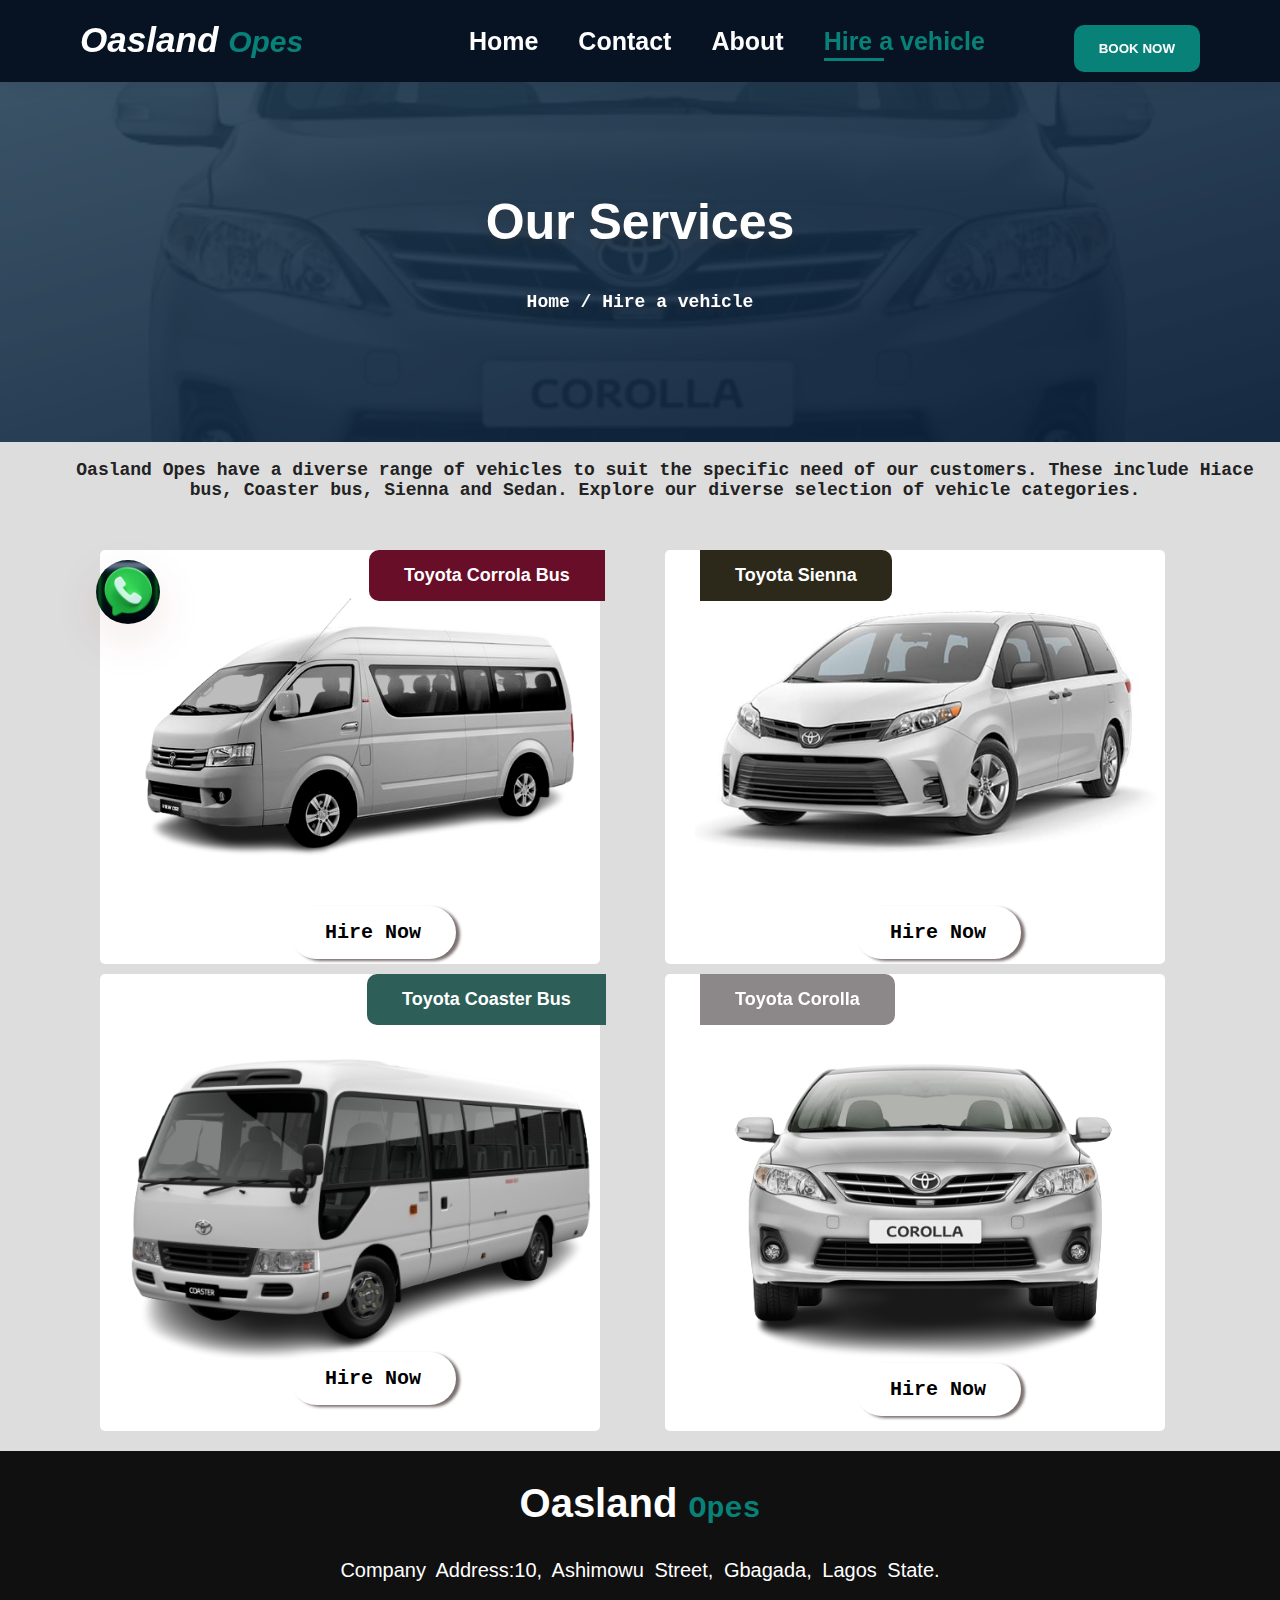
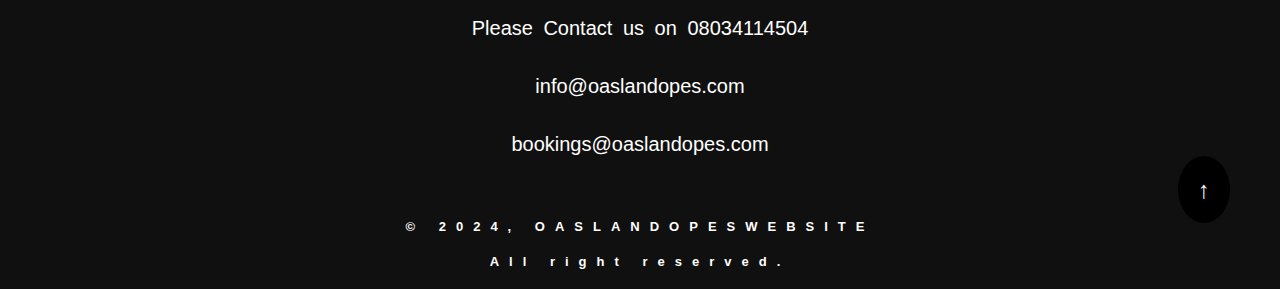
<file: service.html>
<!DOCTYPE html>
<html lang="en">
<head>
    <meta charset="UTF-8">
    <meta name="viewport" content="width=device-width, initial-scale=1.0">
    <meta name="description" content="OASLANDOPES is an ever growing vehicle hiring service in lagos, Nigeria">
    <title>Service page</title>
    <link rel="stylesheet" href="/style.css">
    <link rel="stylesheet" href="https://cdnjs.cloudflare.com/ajax/libs/font-awesome/6.1.2/css/all.min.css" integrity="sha512-1sCRPdkRXhBV2PBLUdRb4tMg1w2YPf37qatUFeS7zlBy7jJI8Lf4VHwWfZZfpXtYSLy85pkm9GaYVYMfw5BC1A==" crossorigin="anonymous" referrerpolicy="no-referrer" />
    <script src="./js/header.js" defer></script>
    <script src="./js/slider.js" defer></script>
    <script src="./js/dom.js" defer></script>
</head>
<body>
    <header class="header">
        <div class="logo"><h3>Oasland <span>Opes</span></h3></div>

        <ul class="navbar">
            <button class="close"><i class="fa fa-times"></i></button>
            <li><a href="/index.html">Home</a></li>
            <li><a  href="/contact.html">Contact</a></li>
            <li><a href="/about.html">About </a></li>
            <li><a class="active"  href="/service.html"> Hire a vehicle</a></li>
        </ul>
        <div class="book-btn">
            <button class="js-btn" onclick="myBtn()"><a href="/booking.html">BOOK NOW</a></button>
            </button></div>
        

<div id="mobile">
    <button class="open"><i class="fa fa-bars"></i></button>

</div>

</header>

    <section id="s-header" class="service-header">
        <h2>Our Services</h2>
        <span>Home / Hire a vehicle</span>
    </section>

    <section class="hero-service">
        <div class="service-hero-container">
            <h2>Oasland Opes have a diverse range of vehicles to suit the specific need of our customers.
                  These include  Hiace bus, Coaster bus, Sienna and Sedan.  Explore our diverse selection of vehicle categories.</h2>
            <!-- <ul class="service-list">
                <li>Hiace bus</li>
                <li>Coaster bus</li>
                <li>Sienna </li>
                <li>Sedan</li>
            </ul> -->
         </h2>
            <div  class="service-container">
                <div class="s-gallery">
                    <div class="s-des">
                        <h5>Toyota Corrola Bus</h5>
                        <img src="/img/16_seaters-removebg-preview.png" alt="" width="105%">
                            <a href="/booking.html">Hire Now</a>
                    </div>
                    <div class="s-extra">
                        <h5>Toyota Sienna</h5>
                        <img src="/img/sienna img.jfif" alt="" width="105%">
                        <a href="/booking.html">Hire Now</a>
                    </div>
                    <div class="s-extrax">
                        <h5>Toyota Coaster Bus</h5>
                        <img src="/img/mini-bus-removebg-preview.png" alt="" width="105%">
                        <a href="/booking.html">Hire Now</a>
                    </div>
                    <div class="s-extral">
                        <h5>Toyota Corolla</h5>
                        <img src="/img/corolla.pg-removebg-preview.png" alt="" width="105%">
                        <a href="/booking.html">Hire Now</a>
                    </div>
                  
                
              </div>
            </div> 
        </div>

    </section> 
    <div class="pop-up">
        <a href="https://wa.me/2348034114504" target="_parent"><img src="/img/whatsapp img.jpg" alt="whatsapp image"></a>
    </div>
   

    <footer class="hire-footer">
        <div class="hire-container">
            <div class="phone"><h3 style="color: #fff; font-size: 40px;">Oasland <span style="color: #088178; font-size: 30px; font-weight: 800;">Opes</span></h3></div>
            <br>
            <p>Company Address:10, Ashimowu Street, Gbagada, Lagos State.</p>
            <p> Please Contact us on 08034114504</p>
            <p>info@oaslandopes.com</p>
            <p>bookings@oaslandopes.com</p>
            <!-- <p>oaslandopes@gmail.com</p> -->
        </div>
        <div class="footer-icon">
            <!-- <i class="fa-brands fa-x-twitter " ></i>
            <i class="fa-brands fa-whatsapp 4x" style="color: green;"></i>
            <i class="fa-brands fa-facebook-f fa-beat"></i>
            <i class="fa-brands fa-instagram"></i>
            <i class="fa-brands fa-telegram"></i>
            <i class="fa-brands fa-linkedin-in"></i>
            <i class="fa-brands fa-tiktok"></i> -->
           
        </div>
        <div class="arrow-container">
            <a href="#"><span class="arrrow">&UpArrow;</span></a> 
         </div>
    </footer>

  
    <div class="copyright">
        <p> &copy; 2024, OASLANDOPES<span>WEBSITE</span> </p>
        <span>All right reserved.</span>
    </div>

    
</body>
</html>
</file>
<file: style.css>
*{
    margin: 0;
    padding: 0;
    box-sizing: border-box;
}
body {
    list-style-type: none;
    text-decoration: none;
    font-family: 'Gill Sans', 'Gill Sans MT', Calibri, 'Trebuchet MS', sans-serif;
}
h1{
    font-size: 50px;
    line-height: 64px;
    color: #222;

}
/* .js-btn a{
  color: rgb(27, 9, 9);
  font-weight: 800;
  backface-visibility: hidden;
}
.pro-btn{
  background-color: green;
  color: blue;
} */
input {
    outline: none;
}
h2{
    font-size: 50px;
    /* line-height: 54px; */
    color: #000;
    
}
h4{
    font-size: 20px;
    color: #222;
    
}
h6{
    font-weight: 700;
    font-size: 12px;
    
}
h5{
    font-size: 16px;
}
p{
    /* font-size: 16px; */
    color: #465b52;
    margin: 15px 0 20px 0;   
}
a{
    text-decoration: none;
}

.close {
    display: none;
}

#mobile {
    display: none;
}

.header {
    display: flex;
    padding: 10px 80px;
    justify-content: space-between;
    background:#071322;
    box-shadow: 0 5px 15px rgba(12, 10, 10, 0.06) ;
    position: sticky;
    top: 0;
    left: 0;
    z-index: 1000;

}

.logo{
    width: 100px;
    height: 30px;
    padding-top: 10px;
    color: #fff;
    font-size: 30px;
    font-style: italic;
    width: 300px;
}
.logo span{
  font-size: 30px; 
  font-weight: 800;
  color: #088178;
}

.book-btn button{
    margin-top: 15px;
    padding: 16px 25px;
    font-weight: 800;
    border: none;
    background: transparent;
    border: none;
    border-radius: 10px;
    background-color: #088178;
}
.book-btn button a{
    
    color: white;
}
.book-btn button:hover{
  background-color: grey;
}

.navbar{
    display: flex;
    justify-content: center;
    align-items: center;
}
.navbar li{
    list-style-type: none;
    padding: 0 20px;
    position: relative;
}
.navbar li a{
    text-decoration: none;
    font-size: 25px;
    font-weight: 700;
    transition: 0.3s ease;
    color:white;
}
.navbar li a:hover,
.navbar li a.active{
    color:#088178;
}
.navbar li a.active::after,
.navbar li a:hover::after{
    content: "";
    width: 30%;
    height: 3px;
    background: #088178;
    position: absolute;
    bottom: -5px;
    left: 20px;
}

.hero{
    display: flex;
    justify-content: flex-start;
    align-items: center;
    background-image: linear-gradient(to right bottom, rgba(14, 17, 14, 0.774), rgba(9, 88, 9, 0.267)), url(/img/home\ img.jfif);
    background-size: cover;
    background-position: center;
    height: 120vh; 
}

.hero-head > p{
  line-height: 120px;
  color: whitesmoke;
  font-family:  sans-serif;
  font-size: 95px;
  margin-left: 190px;
  width: 80%;
    
}
 
/* chose-section */

.chose-section{
    padding:50px 20px 10px 20px;
    margin:10px 60px;
    text-align: center;
    /* border-bottom: 2px solid #088178; */
}
.chose-section h3{
  color: #088178;
  font-size: 90px;
  font-weight: 700;
  /* font-family: sans-serif; */
  margin-bottom: 40px;
  
}
.chose-text{
  font-size: 25px;
  word-spacing: 20px;
}
.chose-con{
    display: flex;
    justify-content: space-between;
    margin: 40px 50px;
}
.chose-con h4{
  font-family: sans-serif;
  font-size: 31px;
  font-weight:bolder;
  color: #000;
}
.chose-para{
  font-family: sans-serif;
  font-size: 20px;
  text-align: justify;
  padding: 20px 10px;
  line-height:40px;
  width: fit-content;
}
.icon-box   {
  border: 2px solid rgb(22, 21, 21);
  margin: 10px;
  width: fit-content;
  padding: 30px 20px  10px 20px;
  border-radius: 10px;
  transition: transform 0.3s ease;
  box-shadow: 2px 2px 3px rgb(10, 10, 10);
}
.icon-box:hover{
  transform: scale(1.1);
}
.icon-box  i {
    font-size: 50px;
}

.chose-con p{
    text-align: center;
    font-size: 20px;
    /* padding:0 20px; */
    width: fit-content;
}
/* Slide effect */
.slideshow-container {
  display: flex;
  justify-content: center;
  align-items: center;
  max-width:700px;
  position: relative;
  margin:0 0 0 290px;
}

/* Hide the images by default */
.mySlides {
  display: block;
  width: 500px;
  height: 500px;
}
.mySlides img{
  min-width:130%;
}

/* Next & previous buttons */
.prev, .next {
  cursor: pointer;
  position: absolute;
  top: 40%;
  width: auto;
  margin-top: -22px;
  margin-left: -790px;
  padding: 16px;
  color: white;
  background-color:silver;
  font-weight: bold;
  font-size: 18px;
  transition: 0.6s ease-in-out;
  border-radius: 0 3px 3px 0;
  user-select: none;
}
/* Position the "previous button" to the left */
/* .previous {
  position: absolute;
  padding-left: 100px;
  border-radius: 3px 0 0 3px;
} */

/* Position the "next button" to the right */
.previous {
  right:2200px;
  border-radius: 3px 0 0 3px;
}
.next {
  right:-220px;
  border-radius: 3px 0 0 3px;
}

/* On hover, add a black background color with a little bit see-through */
.prev:hover, .next:hover {
  background-color: rgba(20, 16, 16, 0.8);
}



/* Number text (1/4 etc) */
.numbertext {
  color: #f2f2f2;
  font-size: 12px;
  padding: 8px 12px;
  position: absolute;
  top: 0;
}

/* The dots/bullets/indicators */
.dot {
  margin-top: 88rem;
  cursor: pointer;
  height: 15px;
  width: 15px;
  margin: 0 2px;
  background-color: #bbb;
  border-radius: 50%;
  display: inline-block;
  transition:  0.6s ease;
}

.active, .dot:hover {
  background-color: transparent;
}

/* Fading animation */
.fade {
  animation-name: fade;
  animation-duration: 1.5s;
}

@keyframes fade {
  from {opacity: .4}
  to {opacity: 1}
}

.hire-footer{
    /* background-color: #333; */
    background-color: rgb(17, 16, 16);
    padding: 30px 50px;
}
.hire-container{
    display: flex;
    align-items: center;
    justify-content: center;
    flex-direction: column;
}
.hire-container span{
    color: white;
    font-size: 25px;
    font-weight: 700;
    font-family: monospace;
}
.hire-container p{
  font-size: 20px;
  color: white;
  word-spacing: 5px;
}

.copyright {
    width: 100%;
    margin-top: -50px;
    text-align: center;
    padding: 20px 0;
    font-size: 13px;
    font-weight: 900;
    letter-spacing: 10px;
    background-color: rgb(17, 16, 16);
    color: white;
}
.copyright p{
  color: white;
}

/* contact page */
#s-header.contact-header{
  background-image: linear-gradient(to right bottom, rgba(14, 17, 14, 0.774), rgba(9, 88, 9, 0.267)), url(/img/bg5.jpg);
  height: 50vh;
}
#s-header {
    position: relative;
    background-repeat: no-repeat;
    background-size: cover;
    background-position: center;
    display: flex;
    align-items: center;
    justify-content: center;
    padding: 130px 0;
    font-size: 36px;
    color: #fff;
    text-shadow: 0 5px 10px #3337;
    z-index: 1;
  }
  #s-header::before {
    position: absolute;
    content: "";
    top: 0;
    left: 0;
    width: 100%;
    height: 100%;
    background-color: rgb(8, 26, 54);
    opacity: 0.7;
    z-index: -1;
  }
  .contact-header{
    display: flex;
    flex-direction: column;
    line-height: 80px;
  }
  .contact-header h2{
    color: white;
    font-size: 70px;
  }
  .contact-header span{
    color: white;
    font-size: 20px;
    font-family: monospace;
  }
  
  /* contact section */
  #contact {
    background-image: linear-gradient(to right bottom,
     rgba(4, 19, 19, 0.829), rgba(78, 72, 42, 0.692)), url(/img/jeep-removebg-preview.png);
    background-size: cover;
    width: 100%;
    display: flex;
    flex-wrap: wrap;
    gap: 100px;
    align-content: center;
    padding: 100px 120px;
  }
  .section-feedback{
    display: flex;
    justify-content: space-between;
    align-items: center;
    background-color: rgba(5, 82, 92, 0.582);
    padding: 90px 50px 90px 50px;
    height: 90vh;
  }
  .feeback{
    margin:0 30px;
  }
  .feeback-text{
    width: 600px;
    color: white;
    padding: 0 20px;
    font-size: 25px;
    font-weight: 300;
    line-height: 40px;
  }
  .section-feedback .feeback-map{
    width: 50%;
    height: 450px;
  }
  .section-feedback iframe{
    width: 100%;
    height: 100%;
  }
  .a-section {
    flex: 1 1 250px;
    display: flex;
    flex-direction: column;
    color: #ffffff;
    font-size: 35px;
  }
  .a-section p {
    font-size: 25px;
    font-weight: 400;
    margin-top: 10px;
    color:white;
    line-height: 22px;
    text-align: justify;
  }
  .a-section.feeback{
    font-size: 20px;
    padding: 20px 90px;
  }
  .a-section a {
    padding: 15px;
    display: inline-block;
    font-size: 20px;
    color: #fff;
    border-radius: 8px;
    width: fit-content;
    margin-right: 5px;
    transition: transform 0.3s;
  }
  .a-section a:hover {
    transform: scale(1.1);
    box-shadow: 0 0 8px 1px #666;
    outline: 2px solid #fff;
  }
  .a-section a:first-child {
    background-color: rgb(10, 10, 219);
  }
  /* .a-section a:nth-child(2) {
    background-color: green;
  }
  .a-section a:nth-child(3) {
    background-color: rgb(40, 155, 231);
  } */
  .a-section a:last-child {
    background-color: green;
  }
  .span-subtitle    {
    color: #12beb3;
    font-size: 40px;
    font-family: sans-serif;
  }
  .a-span-subtitle  {
    font-size: 30px;
    font-weight: 700;
    letter-spacing: 1px;
    margin-top: 30px;
    color: white;
  }
 

  .a-form {
    flex: 1 1 200px;
    background-color: #fff;
    padding: 20px 60px 30px 50px;
    border-radius: 20px;
    width: 50%;
  }
  .a-form div {
    width: 100%;
  }
  .form-data {
    width: 100%;
    display: flex;
    flex-wrap: wrap;
    justify-content: space-between;
    /* margin-top: 10px; */
  }
  .data {
    width: 50%;
  }
  .long-data {
    width: 100%;
  }
  .data span {
    font-size: 16px;
    color: #333;
    padding-left: 10px;
  }
  .data input,
  .long-data textarea {
    width: 100%;
    border: 1px solid #000;
    border-radius: 5px;
    background: transparent;
    padding: 15px 30px;
    margin: 10px 0 0 0;
    height: 40px;
  }
  .long-data textarea {
    height: 100px;
  }
  .a-btn {
    position: relative;
    padding: 15px 50px;
    background-color: #088178;
    color: #fff;
    font-size: 20px;
    font-family: monospace;
    font-weight: bolder;
    text-decoration: none;
    border-radius: 20px;
    letter-spacing: 1px;
    outline: 1px solid #088178;
    border: none;
    cursor: pointer;
    z-index: 1;
  }
  .a-btn:hover {
    color: rgb(13, 14, 13);
  }
  .a-btn::before {
    content: "";
    position: absolute;
    top: 0;
    left: 0;
    width: 0;
    height: 100%;
    background: #fff;
    transition: 0.5s;
    z-index: -1;
  }
  .a-btn:hover::before {
    width: 100%;
  }
  
  /* subscribe section */
  #subscribe {
    position: relative;
    width: 100%;
    display: flex;
    flex-wrap: wrap;
    align-items: center;
    justify-content: space-between;
    padding: 100px 120px;
    background-image: url(/img/bg.jpg);
    background-position: center;
    background-size: cover;
    z-index: 1;
  }
  #subscribe::before {
    position: absolute;
    content: "";
    top: 0;
    left: 0;
    height: 100%;
    width: 100%;
    background-color: #000;
    opacity: 0.7;
    z-index: -1;
  }
  .s-title {
    font-size: 42px;
    font-weight: 500;
    color: #fff;
    text-shadow: 0 0 10px #000;
  }
  #subscribe table tr td input {
    width: 300px;
    font-size: 18px;
    border: none;
    border-radius: 10px 0 0 10px;
    padding: 15px;
  }
  #subscribe table tr td a {
    padding: 12px 30px;
    margin-top: 40px;
    background-color: transparent;
    color: #fff;
    font-size: 20px;
    text-decoration: none;
    border-radius: 0 10px 10px 0;
    letter-spacing: 1px;
    outline: 3px solid #fff;
  }
  /* about page */
  #s-header.about-header{
    background-image: linear-gradient(to right bottom,
    #848f8f5d, #180b15d7), url(/img/bg.jpg);

    /* height: 60vh; */
  }
  #about{
    padding: 10px auto;

  }
  .about-container{
    display: flex;
    justify-content: space-between;
    align-items: center;
    padding:50px 20px;
  }
  .about-header{
    display: flex;
    flex-direction: column;
    line-height: 80px;
    position: relative;
  }
  .about-header h2{
    color: white;
    font-size: 60px;
  }
  .about-header span{
    color: white;
    font-size: 18px;
    font-family: monospace;
  }
  #about-heading{
    font-size: 50px;
    font-weight: 500;
    padding: 0 20px;
    margin: 0 20px;
    color: rgb(5, 82, 75);
    font-family:Impact, Haettenschweiler, 'Arial Narrow Bold', sans-serif;
}
#about-heading::after{
  content: "";
  width: 10%;
  height:7px;
  background: #2e2c2c;
  position: absolute;
  top:39rem;
  left: 110px;
}
#about-heading::first-line{
  font-size: 40rem;
  color:red ;
}
  
  .about-text p {
    padding: 10px 20px;
    margin: 40px 20px;
    width: 90%;
    font-size: 20px;
    line-height: 40px;
  }
  .about-gallery{
    margin-top: 70px;
    padding:10px 20px;
    width: 2500px;
    background-color: rgb(87, 75, 75);
  }
  
  .about-gallery img{
    width: 100%;
    border:none;
    border-radius: 10px;
    box-shadow: 2px 3px 4px black;
    /* clip-path: polygon(0 0, 100% 0, 100% 5vh, 0 100%); */
    -webkit-clip-path:polygon(0 0, 150% 0, 140% 50vh, 0 100%);
  }

  /* service page */
  #s-header.service-header{
    background-image: linear-gradient(to right bottom,
    #80c4c49a, #102e3fd7), url(/img/corolla.pg-removebg-preview.png);
    height: 40vh;
    font-size: 100px;
    font-weight: 900;
  }
  .hero-service{
    padding: 20px 0 30px 50px;
    overflow: hidden;
    background-color: rgba(128, 128, 128, 0.267);
  }
  .service-header{
    display: flex;
    flex-direction: column;
    line-height: 80px;
  }
  .service-header h2{
    color: white;
    
  }
  .service-header span{
    color: white;
    font-size: 18px;
    font-family: monospace;
  }
  .service-hero-container h2 {
    margin: 50px 0;
    font-size: 18px;
    font-family: monospace;
    text-align: center;
    font-weight: 800;
    color: #222;
    margin-top: -2px;
    max-width: 1950px;
  }
  /* .service-list{
    padding: 30px 0 30px 90px;
    font-size: 20px;
    line-height: 30px;
    font-family: sans-serif;
  }
  .service-list li{
    list-style:circle;
    font-weight: 300;
    word-spacing: 10px;
  
  }
  .service-list li::marker{
    color: rgb(8, 13, 14);

  } */

  .service-container{
    margin:0 50px;
  }
  .s-gallery{
    display: grid;
    grid-template-columns: repeat(2,4fr);
    position: relative;
  }
  .s-des,.s-extra,.s-extrax,.s-extral {
    border-radius: 5px;
    min-height: 100%;
    width: 500px;
    padding: 20px 30px;
    background-color: white;
  
  }
 
 .s-des h5 {
    color: white;
     background-color: rgb(105, 14, 41);
     padding: 15px 35px;
     font-size: 18px;
     border-radius: 10px 0 0 10px;
     border: none;
     position: absolute;
     left:269px;
     top: 0;
     z-index:1;
  }
  .s-extra h5 {
    color: white;
     background-color: rgb(44, 41, 27);
     padding: 15px 35px;
     font-size: 18px;
     border-radius: 0 10px 10px 0;
     border: none;
     position: absolute;
     left:600px;
     top: 0;
     z-index:1;
  }
  .s-extrax,.s-extral{
    margin-top: 10px;
  }
  .s-extrax img{
    margin-top: 60px;
  }
  .s-extrax h5 {
    color: white;
     background-color: rgb(45, 95, 88);
     padding: 15px 35px;
     font-size: 18px;
     border-radius: 10px 0 0 10px;
     border: none;
     position: absolute;
     left:267px;
     top: 424px;
     z-index:1;
  }
 
  .s-extral h5 {
    color: white;
     background-color: rgba(14, 5, 6, 0.479);
     padding: 15px 35px;
     font-size: 18px;
     border-radius: 0 10px 10px 0;
     border: none;
     position: absolute;
     left:600px;
     top: 424px;
     z-index:1;
  }
 
  .s-gallery a {
    color: black;
    padding:15px 35px;
    font-family: monospace;
    font-weight: 900;
    font-size: 20px;
    border-radius: 30px;
    border: none;
    box-shadow: 4px 2px 3px rgb(124, 112, 112);
    margin-left: 160px;
  }
  .s-gallery a:hover{
    background-color: #088178;
    color: white;
  }
  /* Booking-section */
  #s-header.booking-header{
    background-image: linear-gradient(to right bottom,
    #80c4c49a, #102e3fd7), url(/img/book\ now\ img.jpg);
    background-size: cover;
    height: 60vh;
    font-size: 100px;
    font-weight: 900;
  }
  .booking-header{
    display: flex;
    flex-direction: column;
    line-height: 80px;
    font-family: monospace;
  }
  .booking-header h2{
    color: white;
  }
  .booking-header span{
    color: white;
    font-size: 18px;
    font-family: monospace;
  }
  .booking-section{
    display: flex;
    justify-content: center;
    padding:30px 100px 120px 100px;
    /* background-image: linear-gradient(to right bottom,
    #1034d831, #06172221), url(/img/bus\ img.jpg); */
    background-size: cover;
  }
  .check-container{
    display: flex;
    justify-content: space-between;
    align-items: flex-start;
    margin-top: 10px;
    color: whitesmoke;
    font-size: 18px;

    position: relative;
  }
  .check-one {
    display: flex;
    width: 20%;

  }
  .check-two {
    position: absolute;
    left: 230px;
    width: 100px;
  }
  .check-two input{
    position: absolute;
    top: -1px;
    left: 20px;
    display: flex;
    justify-content: flex-end;
  }
  .book-form{
    padding: 60px 190px 50px 100px;
    background-color:#088178;
    border-radius: 10px;
    /* height: 600px; */
    box-shadow: 3px 4px 6px rgb(7, 5, 5);
  }
  input{
    outline:none;
    border:1px solid gray;
    padding:15px 0 20px 20px;
    width: 130%;
    margin: 5px 0;
    border-radius:5px;
  }
  
  input::placeholder{
    margin-left: 30px;
    font-size:16px;
    font-weight: 200;
    font-family: 'Gill Sans', 'Gill Sans MT', Calibri, 'Trebuchet MS', sans-serif;
    color: #071322;
  }
  .a-btn.book{
    background-color: #eee;
    color: #088178;
    margin-top:20px;
  }
  .a-btn.book:hover {
    color: rgb(13, 14, 13);
  }
  .a-btn.book::before {
    content: "";
    position: absolute;
    top: 0;
    left: 0;
    width: 0;
    height: 100%;
    background: #0899;
    transition: 0.5s;
    z-index: -1;
  }
  .a-btn.book:hover::before {
    width: 100%;
  }
  .pop-up img{
    height: 4rem;
    width: 4rem;
    position: fixed;
    top: 35rem;
    left: 6rem;
    border-radius: 50%;
    z-index: 2000;
    text-align: center;
    cursor: pointer;
    -webkit-box-shadow: 0 1rem 3rem rgba(0, 0, 0, 0.1);
    box-shadow: 0 1rem 3rem rgba(134, 10, 10, 0.1);
}
  .arrow-container a{
    font-size: x-large;
    font-weight: 900;
    color: white;
    background-color: black;
    border-radius: 50%;
    width: 50px;
    height: 50px;
    padding: 20px;
    margin-left: 50px;
    position: sticky;
    top: 10px;
    left: 90rem;
  }
  .arrow-container a:hover{
      background-color: white;
      color: black;

  }
  

  /* ipad's view */
@media (max-width:799px) {
  /* popup page */
  .pop-up img {
    height: 6rem;
    width: 6rem;
    position: fixed;
    top: 43rem;
    left: 2rem;
}
  .header {
   display: flex;
   align-items: center;
   background-color: #060307;
   padding: 40px  ;
 }
 .hire-footer {
  padding: 30px 20px;
}
.copyright {
  padding: 20px 10px;
  font-size: 13px;
  letter-spacing: 5px;
  color: #fff;
}
.copyright p{
  color: #eee;
}

 .navbar{
  display: flex;
  flex-direction: column;
  align-items: flex-start;
  justify-content: flex-start;
  position: fixed;
  top:0;
  right: -400px;
  height: 100vh;
  width: 400px;
  background-color:#222 ;
  box-shadow: 0 40px 60px rgba(0, 0, 0, 0.1);
  padding: 80px 0 0 90px;
  transition: 0.3s;
}

.navbar.active{
  right: 0;
}
.navbar li a{
  font-size: 30px;
}

.navbar li{
  margin-bottom: 70px;
}
  .logo{
  padding-top: 10px;
  color: #fff;
  font-size: 20px;
  font-style: italic;
  width: 200px;
 }

 #mobile {
   display: flex;
   align-items: center;
 }
 
 #mobile i {
   color: #fff;
   font-size: 44px;
   margin: 0 40px;
 
 }
 
 .open {
   border: none;
   background-color: transparent;
   margin-top: 20px;
   padding: 20px;
  
 }
 
 .close {
   background-color: transparent;
   display: initial;
   border: none;
   position: absolute;
   top: 3%;
   right: 20%;
   color: white;
   font-size: 54px;
 }
 .book-btn button {
  margin-top: 20px;
  padding: 10px 20px;
  font-weight: 800;
  border: none;
  background: transparent;
  border: 2px solid rgb(248, 241, 241);
  border-radius: 10px;
}
 .hero {
  display: flex;
  flex-wrap: wrap;
  justify-content: center;
  text-align: center;
  height: 70vh;
}

.hero-head > p {
  line-height: 75px;
  color: whitesmoke;
  font-family: sans-serif;
  font-weight: 900;
  font-size: 60px;
  width: 60%;
}
 
.chose-section {
  display: flex;
  justify-content: center;
  flex-wrap: wrap;
  align-items: center;
  margin: 10px 60px;
  text-align: center;
}
.chose-section  h3 {
  font-size: 70px;
  font-weight: 700;
  letter-spacing: 2px;
  font-family:  sans-serif;
  color: #088178;
}

.chose-para {
  font-family: sans-serif;
  font-size: 30px;
  line-height: 50px;
  text-align:center;
  padding: 10px 30px;
  width: 580px;
}
.chose-con {
  display: flex;
  flex-wrap: wrap;
  justify-content: center;
  margin: 40px;
}
.chose-con h4{
  font-size: 39px;
  font-weight: 900;
  color: #088178;
}

.chose-con p{
    text-align: center;
    font-size: 35px;
    font-weight: 200;
    padding:0 10px;
}
.icon-box{
  border: 1px solid rgb(148, 141, 141);
  margin: 10px;
  padding: 20px 30px;
  border-radius: 10px;
}
.icon-img{
  border: 1px solid rgb(148, 141, 141);
  margin: 10px;
  padding: 20px 30px;
  border-radius: 10px;
}
.chose-text {
  font-size: 23px;
  font-weight: bolder;
  margin-top: 20px;
  text-align: center;
}

/* slider effect */
.slideshow-container {
  display: flex;
  max-width: 500px;
  position: relative;
  margin-left: 90px;
}
.mySlides{
  width: 300px;
  height: auto;
}
.mySlides img{
  width: 100%;
}
.prev {
  left:50px;
  border-radius: 3px 0 0 3px;
}
.next {
  position: absolute;
  right:-39px;
  border-radius: 3px 0 0 3px;
}
.prev, .next {
  cursor: pointer;
  position: absolute;
  top: 30%;
  width: 50px;
  height: auto;
  margin: 30px -60px 0 -60px;
  padding: 0 16px;
  color: white;
  font-weight:900;
  font-size: 16px;
}


/* contact page */
.a-section {
  font-size: 35px;
}
.contact-header span {
  color: white;
  font-size: 18px;
  font-weight: 900;
  font-family: monospace;
}
.a-section a {
  padding: 10px 30px;
  display: inline-block;
  font-size: 30px;
  color: #fff;
  border-radius: 8px;
  width: fit-content;
  margin-right: 5px;
  transition: transform 0.3s;
}

.a-section p {
  font-size: 20px;
  font-weight: 900;
  margin-top: 10px;
  color: white;
  line-height: 29px;
  text-align: justify;
}
/* feedback-section */
.section-feedback {
  justify-content: center;
  flex-wrap: wrap;
  height: 110vh;
}
.section-feedback .feeback-map {
  width: 70%;
  height: 400px;
}
.feeback-text {
  width: 500px;
  color: white;
  padding: 0 20px;
  font-size: 30px;
  font-weight: 300;
  /* line-height: 4px; */
}
/* about page */
.about-container{
  display: flex;
  flex-direction: column;
  flex-wrap: wrap;
  padding: 0 50px; 
  position: relative;
}
.about-header span{
  font-size:16px;
}
#about-heading {
  padding: 0 20px;
}

#about-heading::after {
  content: "";
  width: 10%;
  height: 5px;
  position: absolute;
  top: 60px;
  left: 150px;
}
.about-text p {
  padding: 10px 20px;
  margin: 40px 20px;
  width: 90%;
  font-size: 25px;
  font-weight: 300;
  line-height: 50px;
}

.about-gallery {
  margin-top: 70px;
  padding: 50px 30px;
  width: 500px;
}


/* service page */
.hero-service {
  padding: 20px 0 50px 30px;
  overflow: hidden;
  position: relative;
}
.service-hero-container{
  margin: 40px;
}
.service-hero-container h2 {
  text-align: center;
  font-size: 26px;
  font-weight: 900;
  color:black ;
}

li,a {
  list-style: none;
  padding: 0 15px;
  color: gray;
  font-size: 24px;
  font-weight: 900;
  line-height: 50px;
}

.service-list li::marker {
  color: rgb(5, 11, 12);
}

.service-container {
  margin: 0 50px;
}
.s-gallery {
  display: flex;
  flex-wrap: wrap;
  position: relative;
}
.s-des, .s-extra, .s-extrax, .s-extral  {
  border-radius: 5px;
  padding: 20px 40px;
  margin: 10px;
  background-color: white;
  width: 620px;
}
.s-des h5 {
   padding: 30px 25px;
   font-size: 30px;
   position: absolute;
   left:0.6rem;
   top: 0.6rem;
}
.s-des img{
  margin-top: 60px;
}
.s-extra h5 {
   padding: 30px 20px;
   font-size: 30px;
   position: absolute;
   left:19.5rem;
   top: 34rem;
}
.s-extra img{
  margin-top: 50px;
}

.s-extrax h5 {
   padding: 29px 23px ;
   font-weight: bolder;
   font-size: 29px;
   position: absolute;
   left:0.6rem;
   top: 66.8rem;
}

.s-extral h5 {
  background-color: #030808;
   padding: 30px 40px;
   font-size: 30px;
   position: absolute;
   left:16.7rem;
   top: 97.8rem;
}
.s-extral img{
  margin-top: 30px;
}
.s-gallery a {
  color: black;
  padding:20px 50px;
  font-size: 30px;
  margin-left: 150px;
}
.s-gallery a:hover{
  background-color:#088178;
  color: white;
}
 
 }

   /* android devices */
  @media (max-width: 477px) {
    /* popup */
    .pop-up img {
      height: 5rem;
      width: 5rem;
      position: fixed;
      top: 29rem;
      left: 2rem;
  }
  
    .header{
      display:flex;
      align-items: center;
      justify-content: center;
      padding: 0;
    }
    .navbar{
      display: flex;
      flex-direction: column;
      align-items: flex-start;
      justify-content: flex-start;
      position: fixed;
      top:0;
      /* right: -500px; */
      height: 180vh;
      width: 290px;
      padding: 80px 0 0 10px;
  }
  .navbar li a {
    font-size: 25px;
    font-weight: 900;
    line-height: 70px;
}

  .navbar.active{
      right: 0;
}

  .navbar li{
      margin-bottom: 20px;
  }

 .logo {
      color: #fff;
      font-size: 10px;
      padding: 0 2px;
      margin-top: 20px;
  }
  .logo span{
    font-size: 29px;
    font-weight: 900;
  }
  .book-btn button  {
    margin-top: 10px;
    margin-right: 30px;
    padding: 5px 20px;
    font-weight: 200;
    width: 130%;
    border: 2px solid white;
}
.book-btn button a{
  font-size:15px;
}
#mobile i {
  font-size: 30px;
  margin-right: 3px;
}

.close {
  position: absolute;
  top:5%;
  color: white;
  font-size: 40px;
}
.hero {
  display: flex;
  justify-content: center;
  height: 95vh;
  flex-wrap: wrap;
  padding: 98px 30px;
}
 
  /* .hero-head > h1 {
    color: rgba(11, 18, 19, 0.714);
    font-size: 35px;
    margin-top: -190px;
} */
.hero-head > p {
  line-height: 50px;
  color: white;
  font-family: sans-serif;
  font-size: 50px;
  margin-left:10px;
  width: 100%;
  text-align: center;
}

/* choose-section */
.chose-section {
  display: flex;
  margin: -20px 20px;
  height: auto;
  border-bottom: rgb(22, 1, 1);
}
.chose-section  h3 {
  font-size:31px;
  font-weight:larger;
  font-family: sans-serif;
  color: #088178;
  /* margin-top:60px; */
}
.chose-para {
  font-family: sans-serif;
  font-size: 18px;
  line-height:25px;
  text-align:justify;
  min-width:25rem;
  margin: -20px 20px;
}

.chose-con{
  /* background-color: red; */
  display: flex;
  flex-wrap: wrap;
  padding: 40px 30px;
  margin-top: 20px;
}
.chose-con h4 {
  font-size: 35px;
  font-weight: 900;
  color: #088178;
}
.chose-con p {
  text-align:center;
  min-width: 280px;
  font-size: 20px;
  font-weight: 400;
  padding: 0 10px;
  line-height: 30px;
}

/* slider-section */
.slideshow-container {
  display: flex;
  max-width: 250px;
  position: relative;
  margin-left: 50px;
}
.mySlides{
  width: 200px;
  height: auto;
}
.mySlides img{
  width: 50%;
}
.prev{
  left: 20px;
}
.next{
  right: -10px;
}
.prev, .next {
  cursor: pointer;
  position: absolute;
  top: 33%;
  width: 30px;
  height: 38px;
  margin: 30px -60px 0 -40px;
}
.hire-container p {
  font-size: 19px;
  text-align: center;
  line-height: 30px;
  color: white;
  padding:0 20px ;
}
.phone   {
  color: white;
}
 
h3 span{
  font-size: 20px;
}
/* contact page */
  
    #contact {
      background-image: linear-gradient(to right bottom,
       rgba(3, 14, 14, 0.829), rgba(35, 37, 34, 0.562)), url(/img/corolla.pg-removebg-preview.png);
       background-position: center;
       padding: 50px 20px;
    
  }
    .contact-header h2 {
      color: white;
      font-size: 50px;
  }
    .contact-header span {
      font-size: 16px;
      font-weight: 300;
      text-align: center;
  }
  .a-section a {
    font-size: 20px;
    color: #fff;
    padding: 0 15px;
    margin-left: 5px;
}
.a-btn {
  padding: 15px 35px;
  font-size: 19px;
  border-radius: 10px;
}
 a-form {
      padding: 20px 30px;
    }
    .a-section p {
      font-size: 18px;
      font-weight:900;
      margin-top: 10px;
      color: whitesmoke;
      /* line-height: 30px; */
  }

  .a-section {
    font-size: 24px;
    font-weight: 900;
    color: #12beb3;
}
.a-span-subtitle {
  font-size: 25px;
  font-weight: 700;
  letter-spacing: 1px;
  margin-top: 30px;
  color: #eee;
}
    /* feedback */
  .section-feedback {
    height: 100vh;
}
.feeback {
  display: flex;
  flex-direction: column;
  justify-content:center;
  align-items: center;
}
.feeback-text {
  width: 350px;
  color: white;
  padding: -30px 10px;
  font-size: 16px;
  font-weight: 900;
}
.section-feedback .feeback-map {
  width: 80%;
  height: 200px;
}

/*about page  */
.about-container {
  display: flex;
  justify-content: center;
  align-items: center;
  flex-wrap: wrap;
  padding: 10px 20px;
  position: relative;
}

/* .about-header span {
  font-size: 14px;
} */
#about-heading {
  text-align: center;
  font-size: 30px;
  font-weight: 900;
  margin-left: -15px;
}
#about-heading::after {
content: "";
width: 22%;
height: 3px;
position: absolute;
top: 49px;
left: 50px;
}
.about-text p {
padding:10px 20px 10px 0; 
margin: 20px 10px;
width: 350px;
margin-right: 99px;
font-size: 20px;
font-weight: 300;
line-height: 30px;
}
  .about-gallery {
    margin: -50px 0 0 -120px;
    padding: 60px 20px;
    width: 350px;
}
  .about-gallery img {
    width: 100%;
}

    /* service-page */
    .hero-service {
      padding: 10px 10px;
      background-color: whitesmoke;
  }
  #s-header.service-header {
    height: 20vh;
    font-size: 40px;
    font-weight: 900;
}
  .service-hero-container h2 {
    font-size: 20px;
    font-weight: 400;
    line-height: 30px;
    max-width: 60rem;
    padding: 0 2px 0 0;
  
}
  
  .service-list {
    padding: 30px 0 60px 3px;
    line-height: 60px;
    font-family: sans-serif;
}

.service-list li {
  list-style:square;
  font-weight: 500;
  font-size: 30px;
}
.service-list li::marker {
  color: hsla(180, 89%, 11%, 0.534);
}

.service-container {
  width: 100%;
  margin: 20px;
}
.s-gallery {
  display: flex;
  flex-direction: column;
  flex-wrap: wrap;
  position: relative;
  margin-left: -50px;
}
.s-des, .s-extra, .s-extrax,.s-extral  {
  margin: 20px;
  padding: 20px 10px;
  width: 300px;
}
.s-des h5 {
  padding: 20px 24px;
  font-size: 18px;
  position: absolute;
  left: 1.2rem;
  top: 1.3rem;
}
.s-extra h5 {
  padding: 20px 24px;
  font-size: 18px;
  position: absolute;
  left: 10rem;
  top: 27.9rem;
}
.s-extrax h5 {
  padding: 20px 24px;
  font-weight: bolder;
  font-size: 18px;
  position: absolute;
  left: 1.2rem;
  top: 53.6rem;
}
.s-extral h5 {
  padding: 20px 24px;
  font-size: 18px;
  position: absolute;
  left: 9.3rem;
  top: 78.9rem;
}

.s-gallery a {
  display: inline-block;
  padding: 5px 30px;
  font-size: 20px;
  margin-left: 70px;
  background-color: blue;
  color: white;
}
/* book now page */
.book-form {
  padding: 60px 190px 90px 40px;
  background-color: #088178;
  border-radius: 10px;
  height: 650px;
  box-shadow: 3px 4px 6px rgb(7, 5, 5);
}
input {
  outline: none;
  border: 1px solid gray;
  padding: 15px 0 20px 20px;
  width: 200%;
  margin: 5px 0;
  border-radius: 5px;
}
.check-two {
  left: 150px;
  width: 100px;
}
.check-two input {
  top: -1px;
  left: -2px;
  display: flex;
}
  }
</file>
